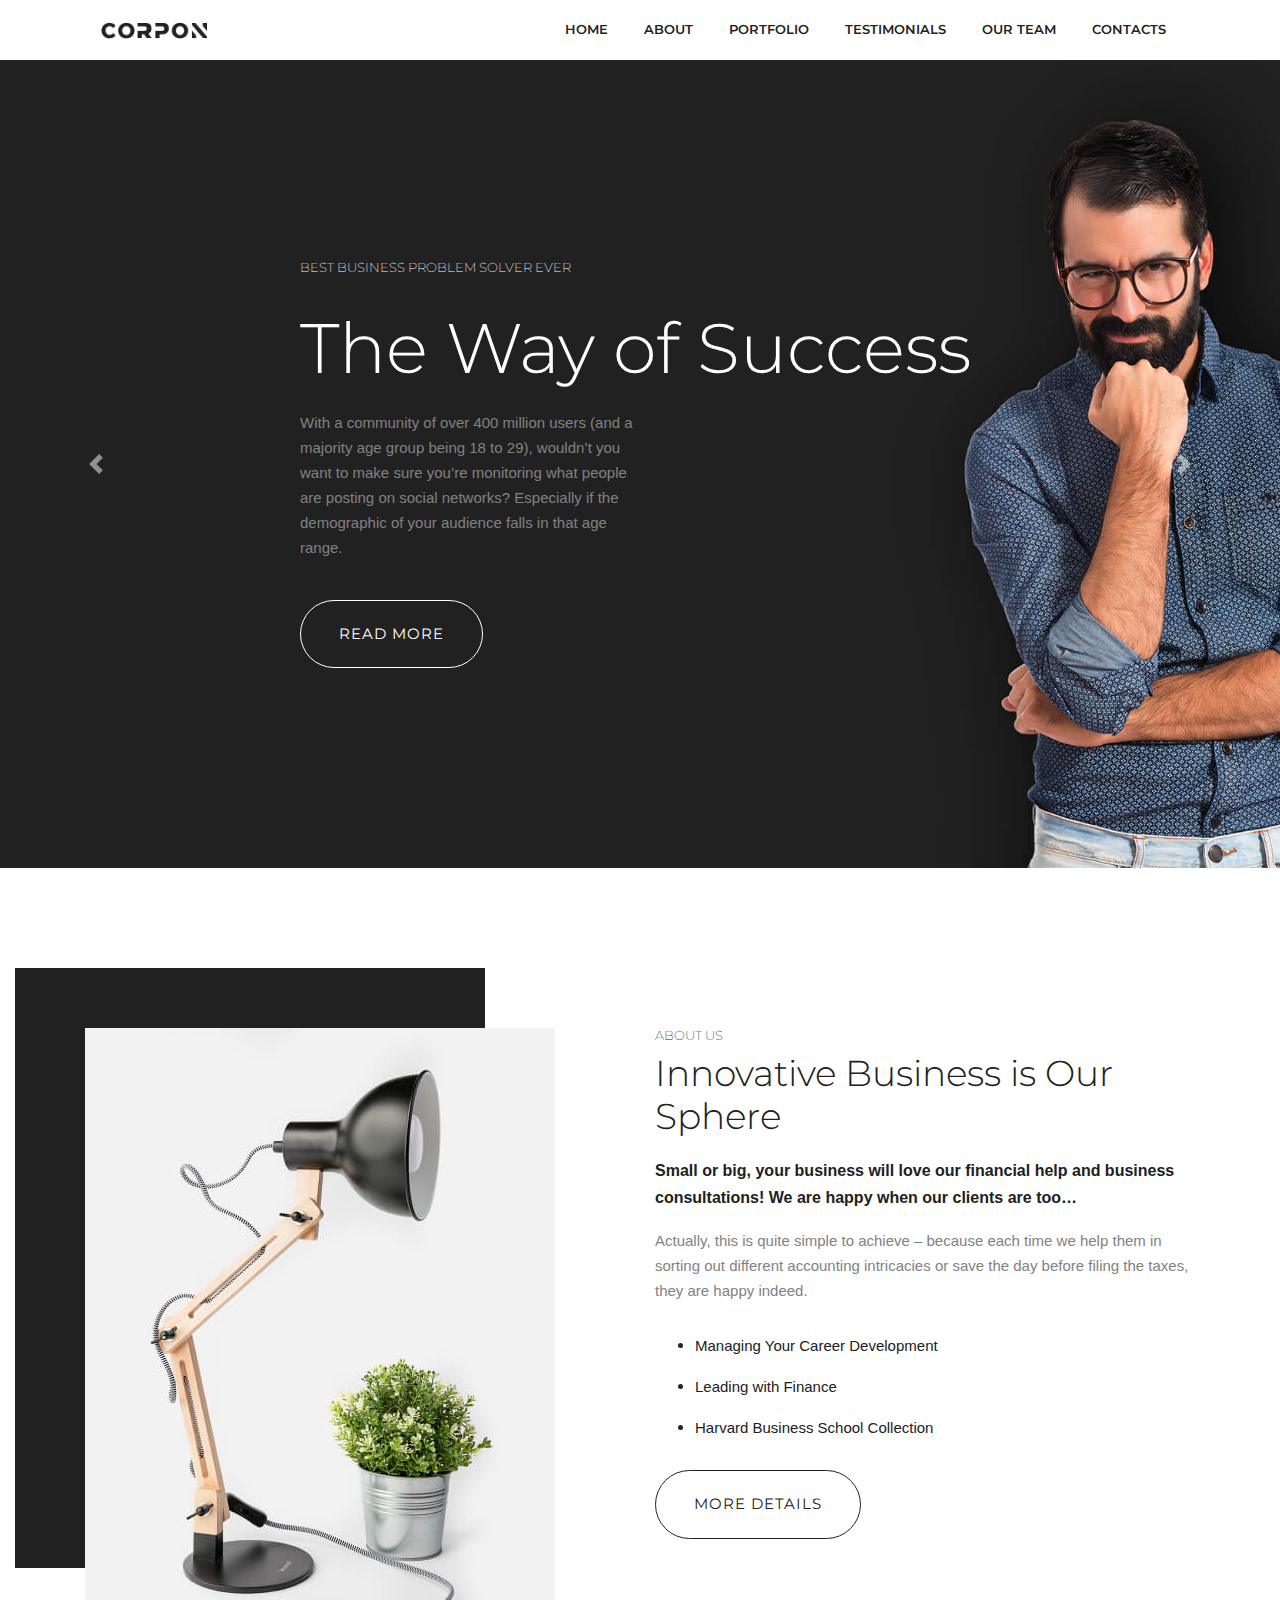
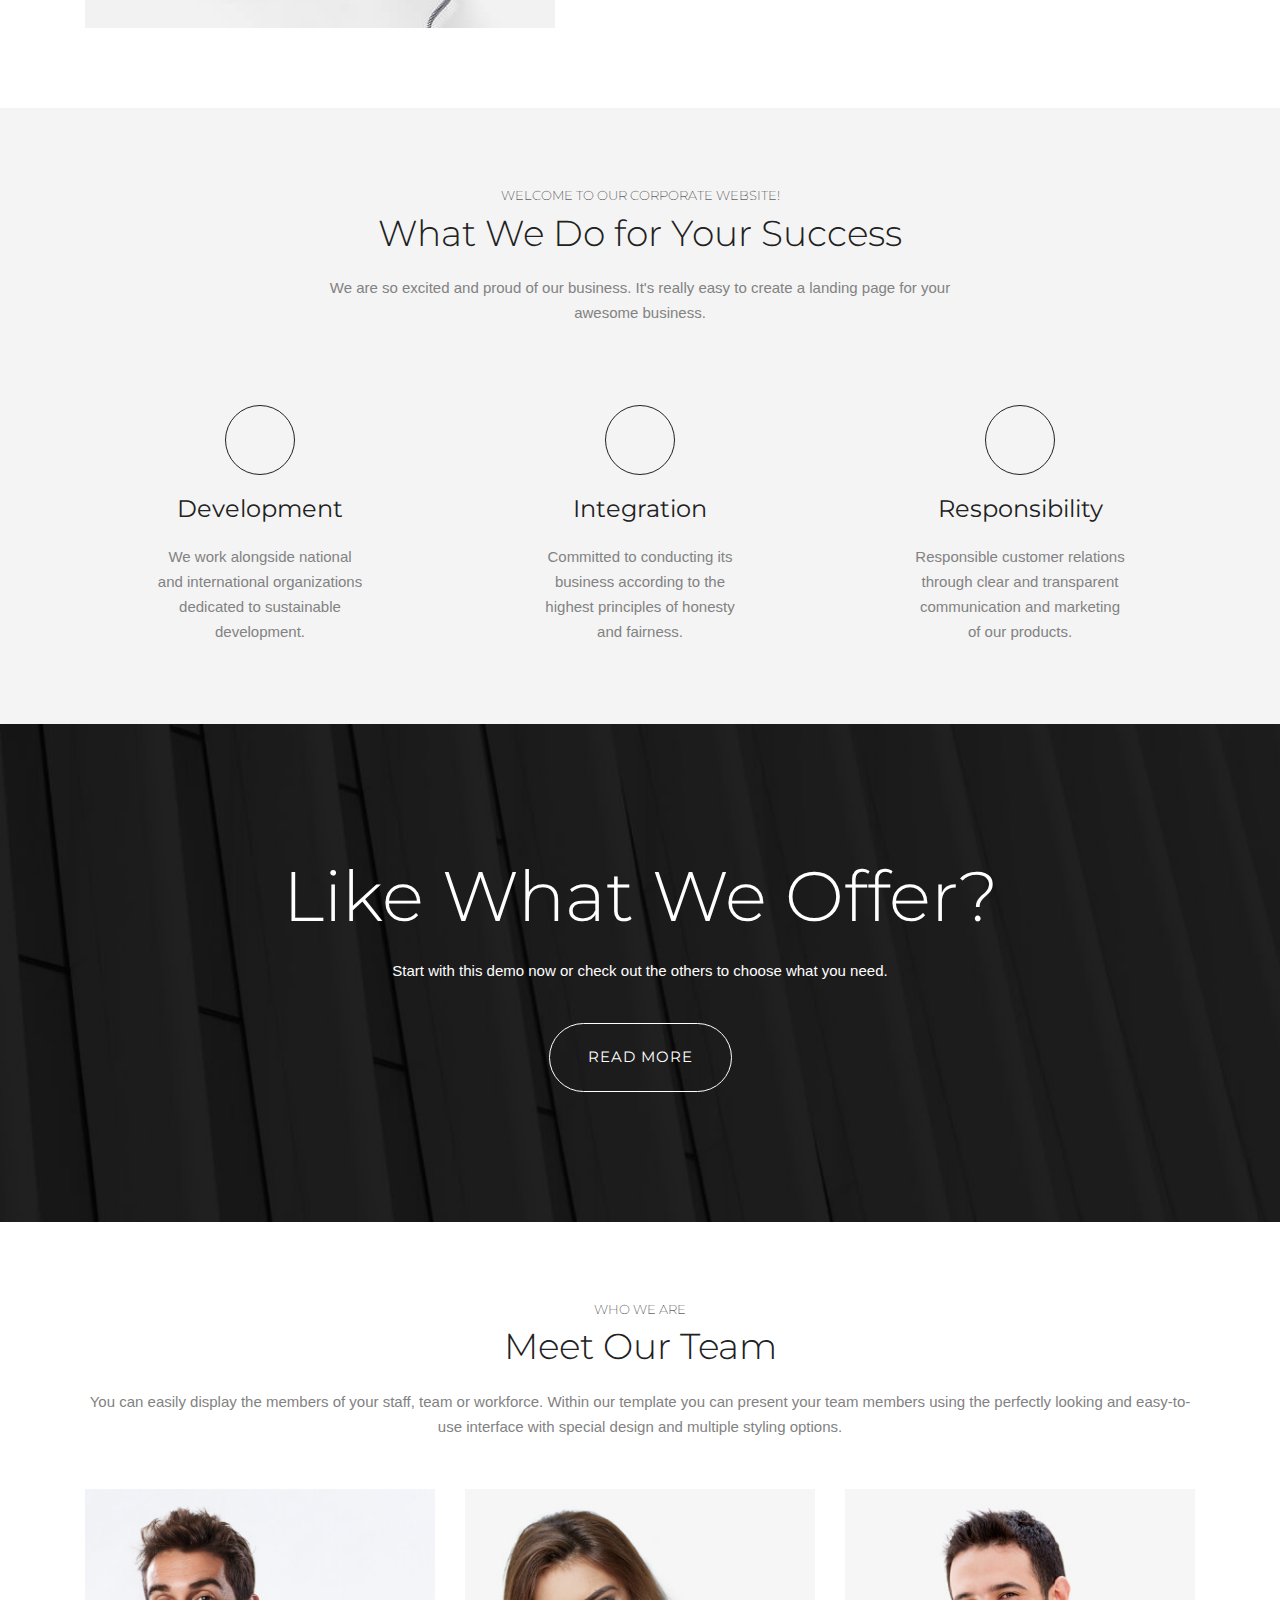
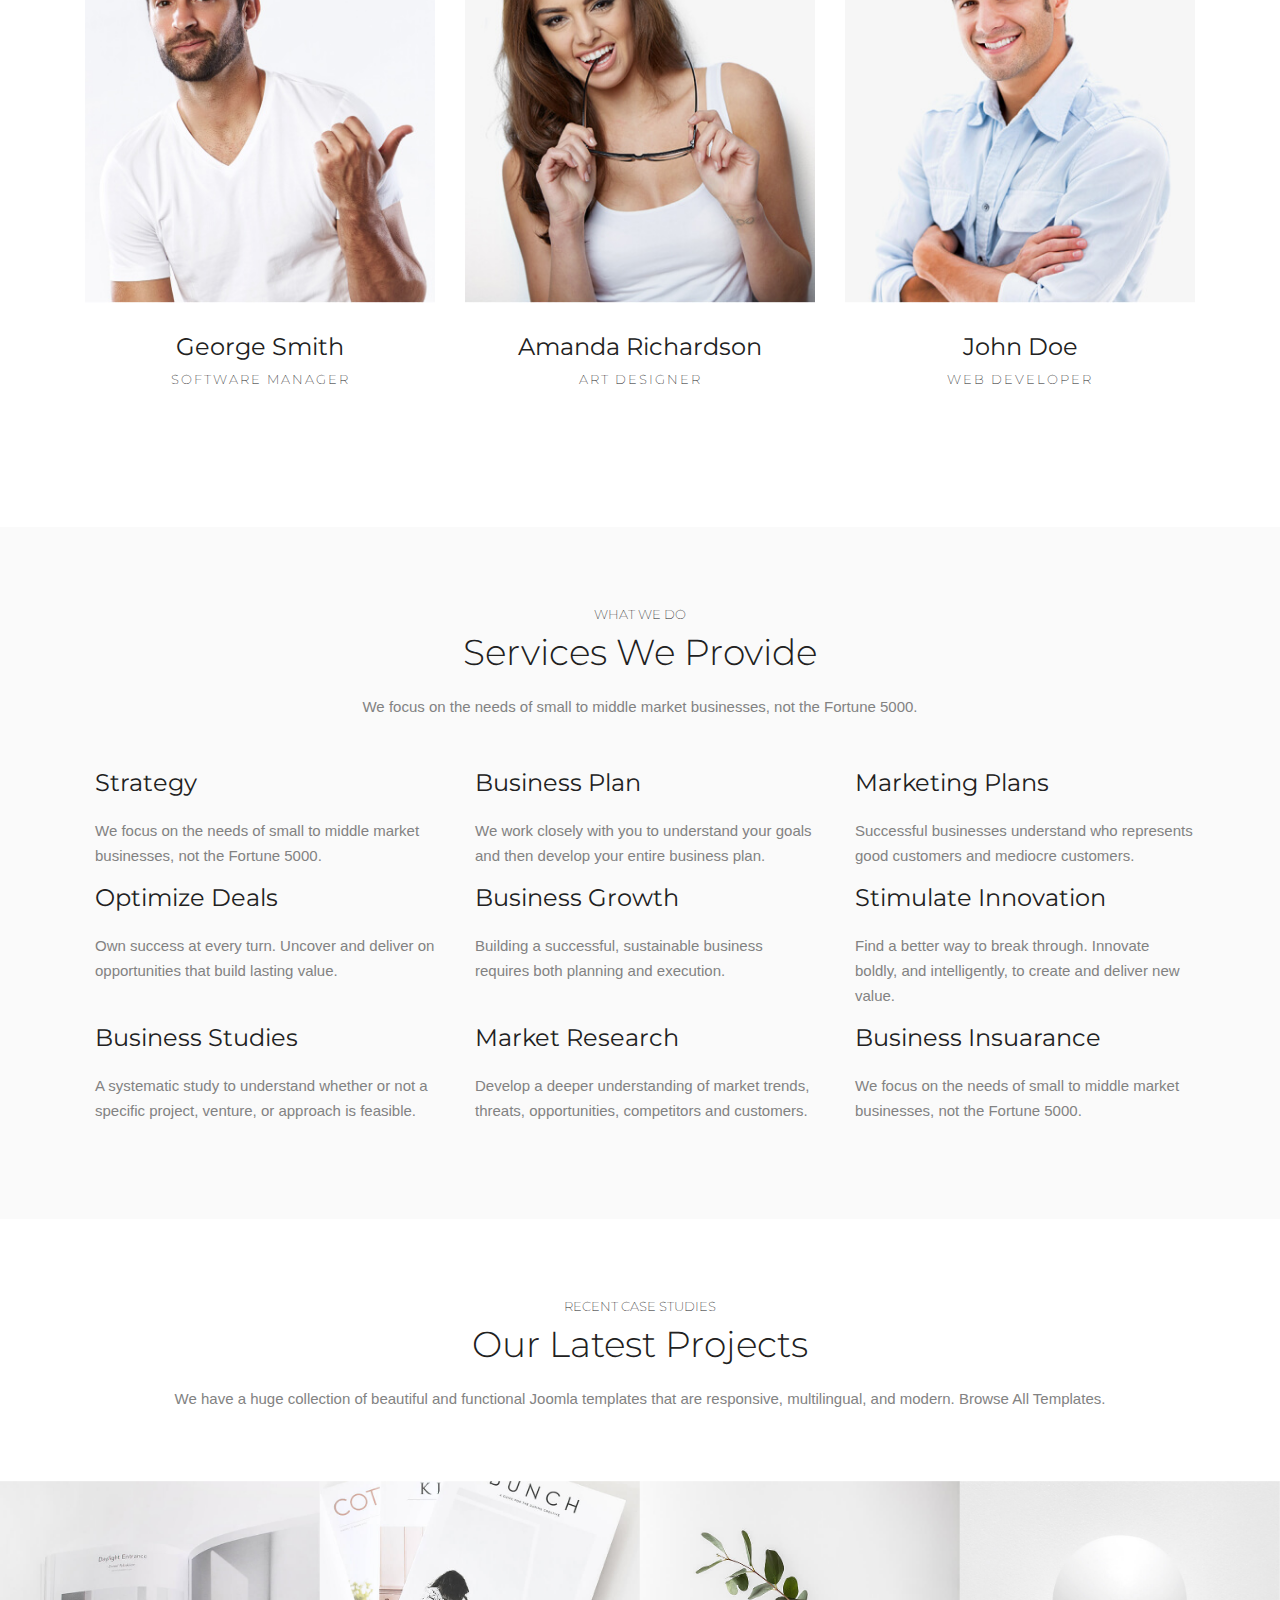
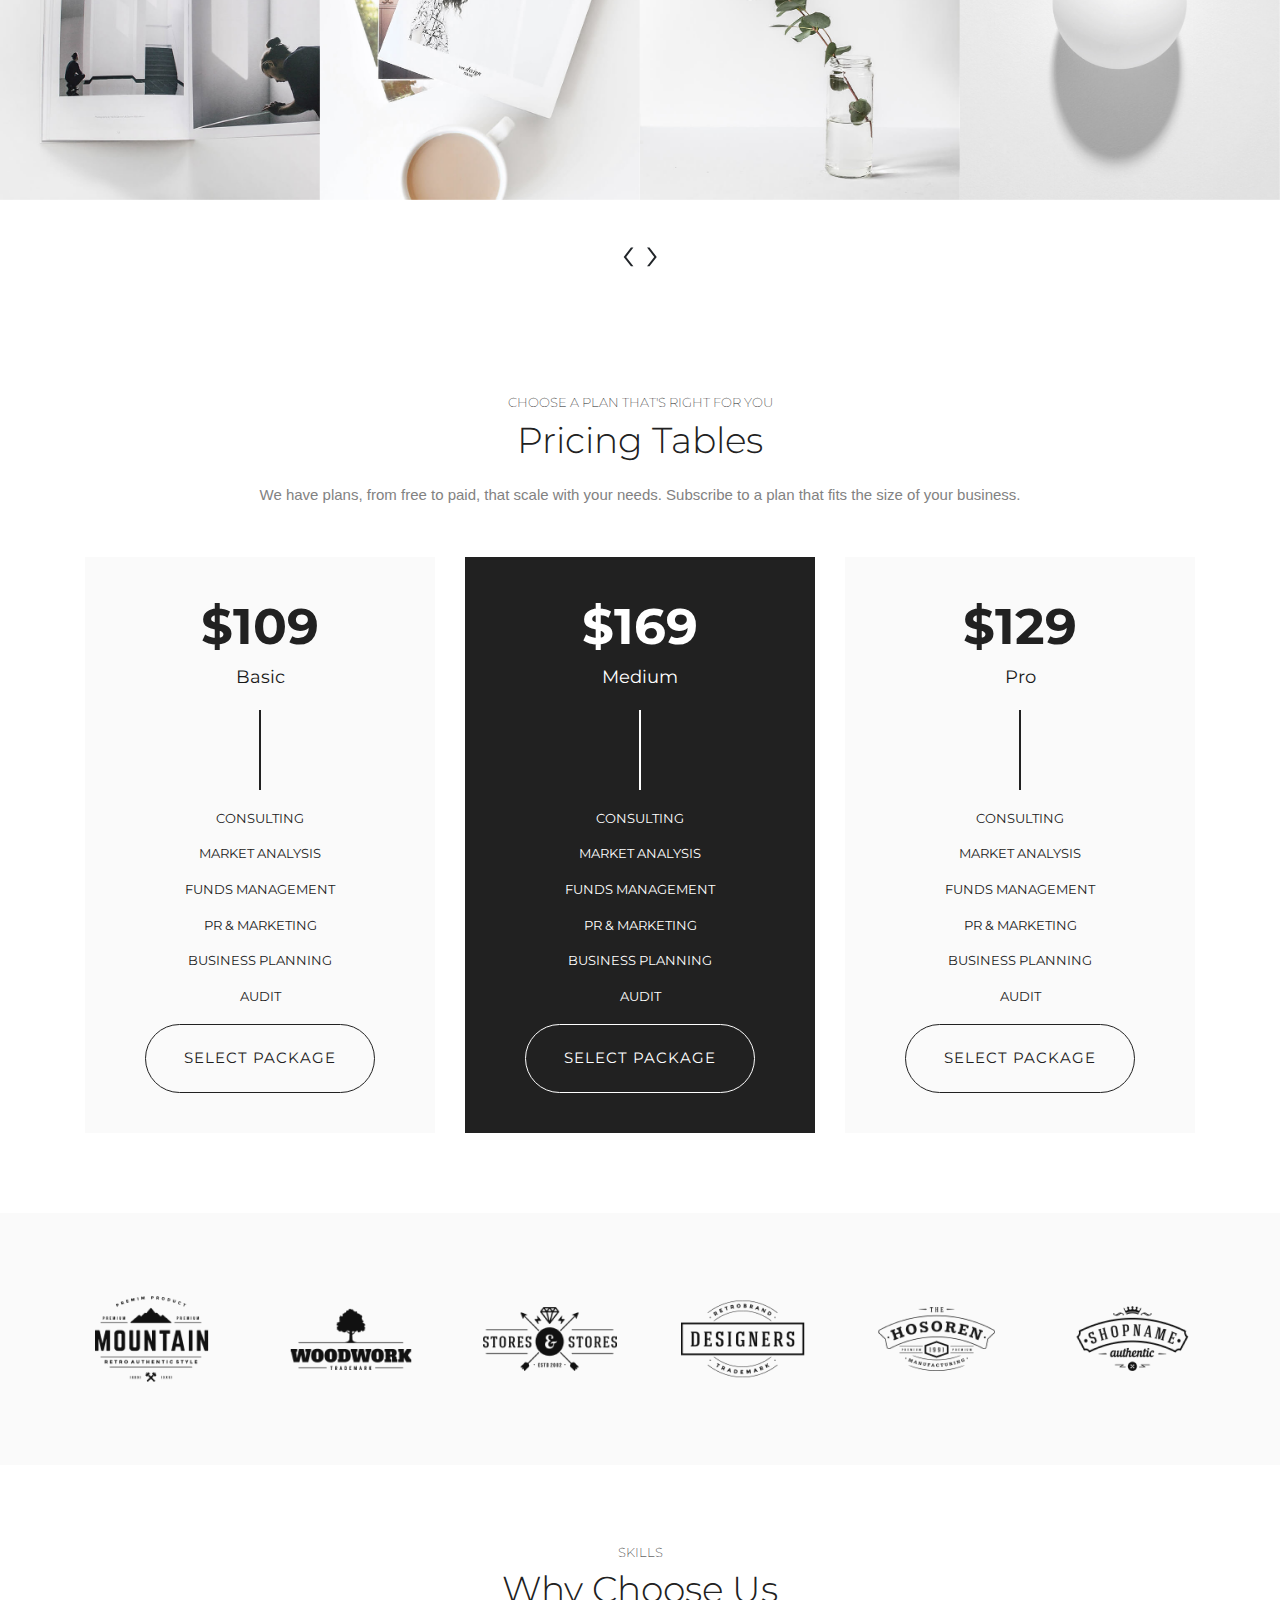
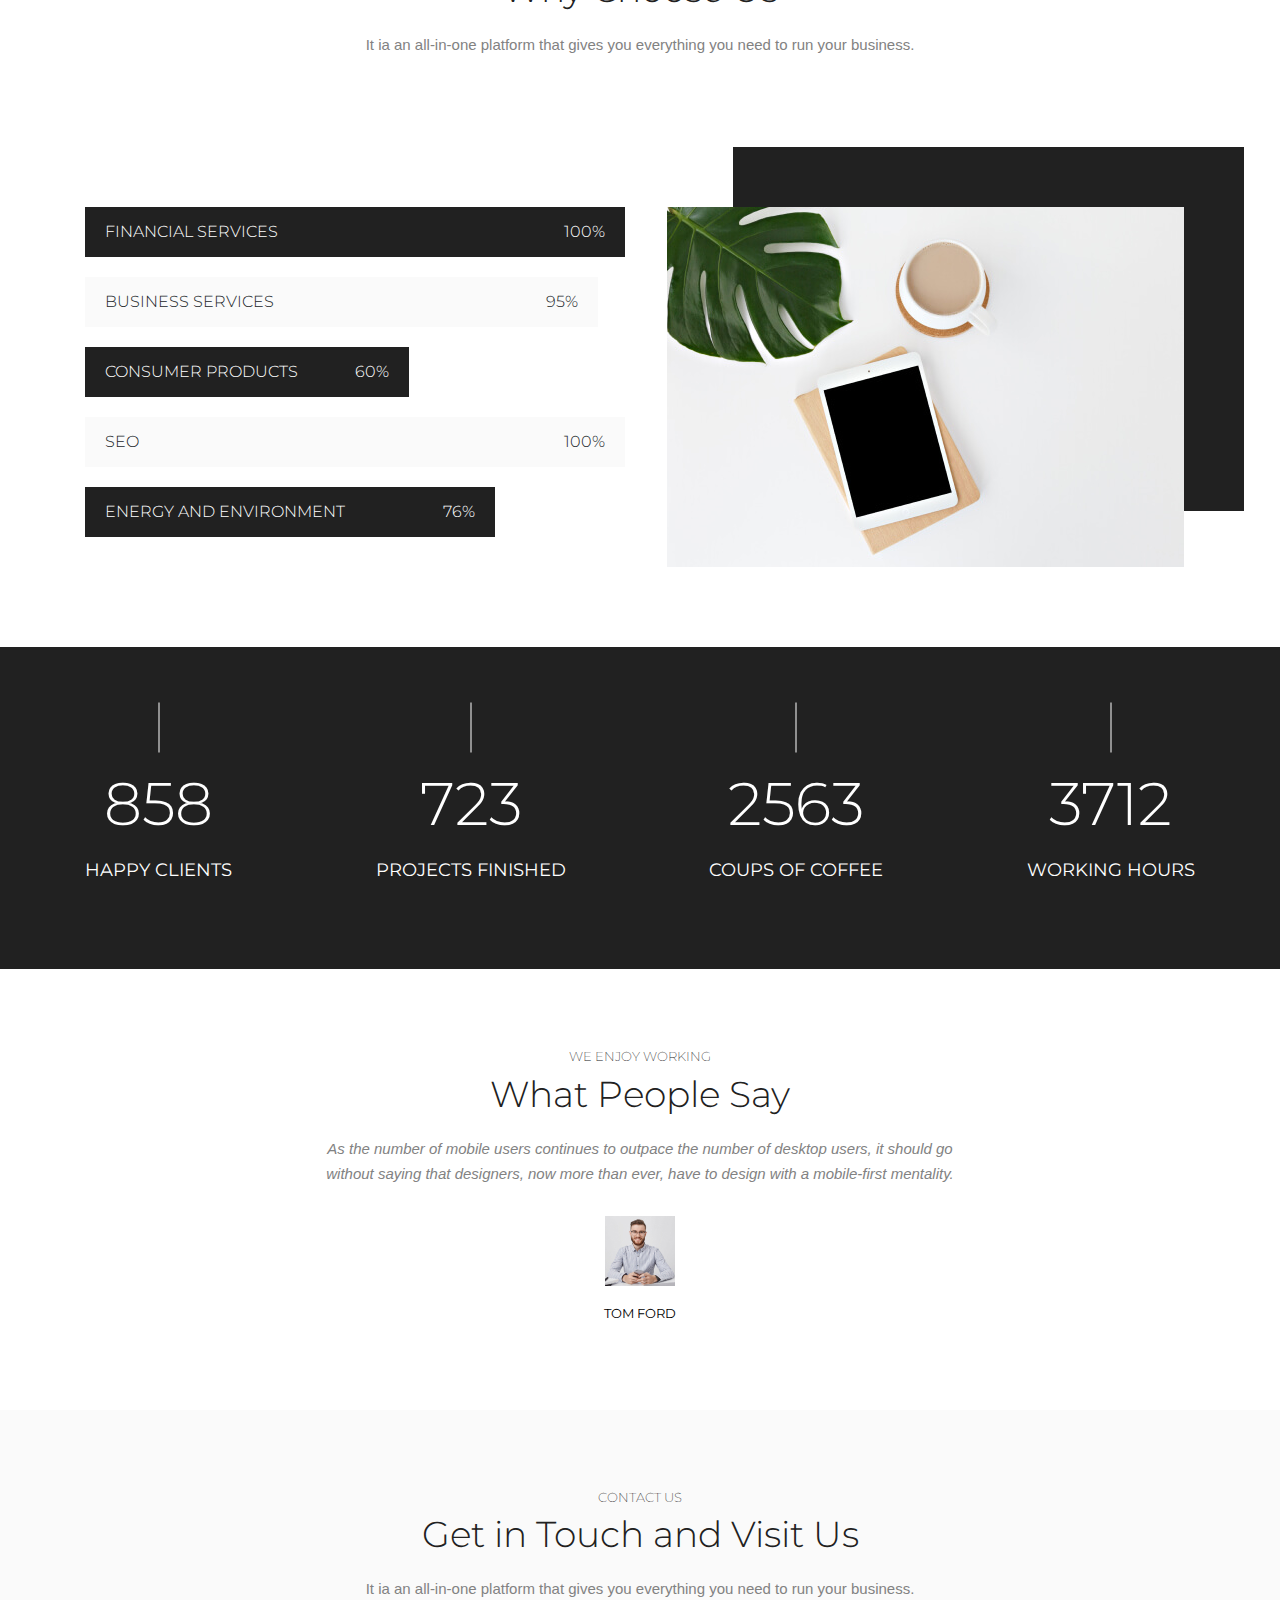
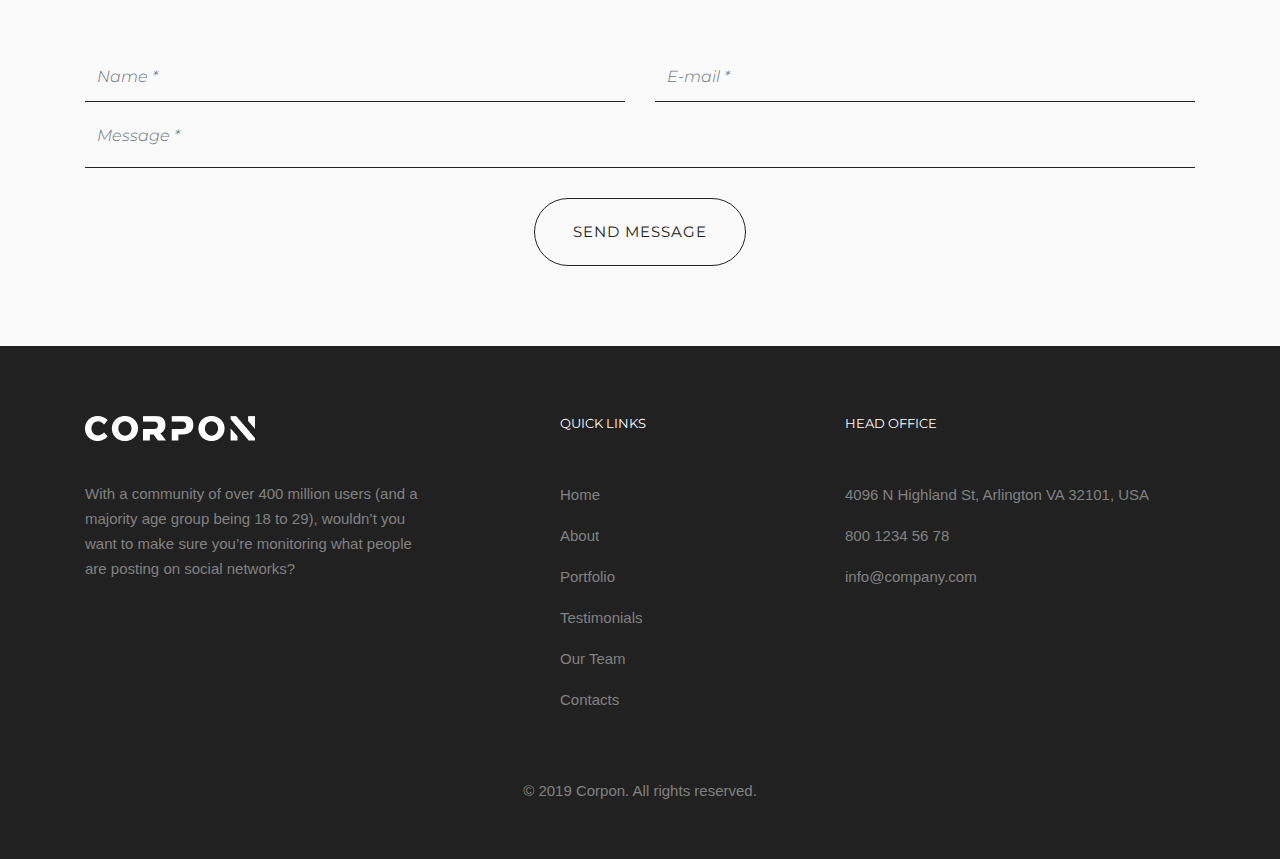
<file: index.html>
<!DOCTYPE html>
<html lang="en">
<head>
    <meta charset="UTF-8">
    <meta name="viewport" content="width=device-width, initial-scale=1.0, maximum-scale=1.0, minimum-scale=1.0, user-scalable=no">
    <title></title>
    <!--Fonts-->
    <link href="https://fonts.googleapis.com/css?family=Montserrat:100,300,400,600,700" rel="stylesheet">
    <link href="https://fonts.googleapis.com/css?family=Roboto:300,400,500,700,900&display=swap" rel="stylesheet">
    <link href="https://fonts.googleapis.com/css?family=Poppins:200,300,400,500,600,700,800&display=swap" rel="stylesheet">
    <!--Jquery-->
    <script src="./vendor/jquery/jquery.min.js"></script>
    <!--Bootstrap 4-->
    <script src="./vendor/bootstrap/bootstrap.min.js"></script>
    <link rel="stylesheet" href="./vendor/bootstrap/bootstrap.min.css">
    <!--Font Awesome-->
    <script src="https://cdn.linearicons.com/free/1.0.0/svgembedder.min.js"></script>
    <link rel="stylesheet" href="https://cdn.linearicons.com/free/1.0.0/icon-font.min.css">
    <link rel="stylesheet" href="https://use.fontawesome.com/releases/v5.7.0/css/all.css"
          integrity="sha384-lZN37f5QGtY3VHgisS14W3ExzMWZxybE1SJSEsQp9S+oqd12jhcu+A56Ebc1zFSJ" crossorigin="anonymous">
    <!--Owl Carousel-->
    <script src="./js/owl.carousel.min.js"></script>
    <link rel="stylesheet" href="./css/owl.carousel.css">
    <link rel="stylesheet" href="./css/owl.theme.default.css">
    <!--wow-->
    <link rel="stylesheet" href="./css/animate.css">
    <script src="./js/wow.js"></script>
    <!--Scripts-->
    <script src="./js/scripts.js"></script>
    <!--Styles-->
    <link rel="stylesheet" href="./css/main.css">
</head>
<body class="page-home transition" id="body">
<main>
    <header class="contact-line">

</header>
    <nav class="navbar navbar-expand-lg" id="siteNav">
    <div class="container">
        <a class="navbar-brand pl-3" href="https://arman-aleksanyan.github.io/corpon/"><img src="./img/brand-logo.png"></a>
        <div class="navbar-toggler" data-toggle="collapse" data-target="#navbarNav"
             aria-controls="navbarNav"
             aria-expanded="false"
             aria-label="Toggle navigation">
            <div class="toggle">
                <div class="bar"></div>
            </div>
        </div>
        <div class="collapse navbar-collapse pr-lg-3" id="navbarNav">
            <ul class="navbar-nav">
                <li class="nav-item"><a class="nav-link" href="https://arman-aleksanyan.github.io/corpon/">HOME</a></li>
                <li class="nav-item"><a class="nav-link" href="https://arman-aleksanyan.github.io/corpon/about">ABOUT</a></li>
                <li class="nav-item"><a class="nav-link" href="https://arman-aleksanyan.github.io/corpon/portfolio">PORTFOLIO</a></li>
                <li class="nav-item"><a class="nav-link" href="https://arman-aleksanyan.github.io/corpon/testimonials">TESTIMONIALS</a></li>
                <li class="nav-item"><a class="nav-link" href="https://arman-aleksanyan.github.io/corpon/team">OUR TEAM</a></li>
                <li class="nav-item"><a class="nav-link" href="https://arman-aleksanyan.github.io/corpon/contact">CONTACTS</a></li>
            </ul>
        </div>
    </div>
</nav>
    <section class="hero">
        <div class="container-fluid p-0">
            <div id="carouselExampleControls" class="carousel slide" data-ride="carousel">
                <div class="carousel-inner">
                    <div class="carousel-item carousel-item-1 active">
                        <h6 class="section-title-small">
                            Best Business Problem Solver Ever
                        </h6>
                        <h2 class="section-title">
                            The Way of Success
                        </h2>
                        <p class="section-info">
                            With a community of over 400 million users (and a majority age group being 18 to 29),
                            wouldn’t you want to make sure you’re monitoring what people are posting on social networks?
                            Especially if the demographic of your audience falls in that age range.
                        </p>
                        <button class="transparent-white-button"  onclick="window.location.href='https://arman-aleksanyan.github.io/corpon/about'"
                        >
                            Read More
                        </button>
                    </div>
                    <div class="carousel-item carousel-item-2">
                        <h6 class="section-title-small">
                            Best Business Problem Solver Ever
                        </h6>
                        <h2 class="section-title">
                            The Way of Success
                        </h2>
                        <p class="section-info">
                            With a community of over 400 million users (and a majority age group being 18 to 29),
                            wouldn’t you want to make sure you’re monitoring what people are posting on social networks?
                            Especially if the demographic of your audience falls in that age range.
                        </p>
                        <button class="transparent-white-button"  onclick="window.location.href='https://arman-aleksanyan.github.io/corpon/about'"
                        >
                            Read More
                        </button>
                    </div>
                </div>
                <a class="carousel-control-prev" href="#carouselExampleControls" role="button" data-slide="prev">
                    <span class="carousel-control-prev-icon" aria-hidden="true"></span>
                    <span class="sr-only">Previous</span>
                </a>
                <a class="carousel-control-next" href="#carouselExampleControls" role="button" data-slide="next">
                    <span class="carousel-control-next-icon" aria-hidden="true"></span>
                    <span class="sr-only">Next</span>
                </a>
            </div>
        </div>
    </section>
    <section class="about-us">
        <div class="container">
            <div class="row">
                <div class="col-12 col-sm-6">
                    <div class="about-us-black-box"></div>
                    <img src="./img/about-us-img.jpg" alt="about us">
                </div>
                <div class="col-12 col-sm-6">
                    <h6 class="section-title-small">
                        ABOUT US
                    </h6>
                    <h2 class="section-title">
                        Innovative Business is Our Sphere
                    </h2>
                    <p class="section-info about-us-section-info">
                        Small or big, your business will love our financial help and business consultations! We are
                        happy when our clients are too…
                    </p>
                    <p class="section-info">
                        Actually, this is quite simple to achieve – because each time we help them in sorting out
                        different accounting intricacies or save the day before filing the taxes, they are happy indeed.
                    </p>
                    <ul>
                        <li><p class="section-info">
                                Managing Your Career Development
                            </p></li>
                        <li><p class="section-info">
                                Leading with Finance
                            </p></li>
                        <li><p class="section-info">
                                Harvard Business School Collection
                            </p></li>
                    </ul>
                    <button class="transparent-black-button"  onclick="window.location.href='https://arman-aleksanyan.github.io/corpon/about'"
                    >
                        more details
                    </button>
                </div>
            </div>
        </div>
    </section>
    <section class="corporate-website">
        <div class="container">
            <h6 class="section-title-small">
                WELCOME TO OUR CORPORATE WEBSITE!
            </h6>
            <h2 class="section-title">
                What We Do for Your Success
            </h2>
            <p class="section-info" style="margin-bottom: 80px">
                We are so excited and proud of our business. It's really easy to create a landing page for your awesome
                business.
            </p>
            <div class="row">
                <div class="col-12 mb-5 mb-sm-0 col-sm-4">
                    <div class="corporate-website-icon">
                        <i class="fas fa-laptop"></i>
                    </div>
                    <h3 class="section-title-secondary">
                        Development
                    </h3>
                    <p class="section-info">
                        We work alongside national and international organizations dedicated to sustainable development.
                    </p>
                </div>
                <div class="col-12 mb-5 mb-sm-0 col-sm-4">
                    <div class="corporate-website-icon">
                        <i class="fas fa-sign-in-alt"></i>
                    </div>
                    <h3 class="section-title-secondary">
                        Integration
                    </h3>
                    <p class="section-info">
                        Committed to conducting its business according to the highest principles of honesty and
                        fairness.
                    </p>
                </div>
                <div class="col-12 col-sm-4">
                    <div class="corporate-website-icon">
                        <i class="fas fa-link"></i>
                    </div>
                    <h3 class="section-title-secondary">
                        Responsibility
                    </h3>
                    <p class="section-info">
                        Responsible customer relations through clear and transparent communication and marketing of our
                        products.
                    </p>
                </div>
            </div>
        </div>
    </section>
    <section class="what-we-offer">
        <div class="container">
            <h2 class="section-title">
                Like What We Offer?
            </h2>
            <p class="section-info">
                Start with this demo now or check out the others to choose what you need.
            </p>
            <button class="transparent-white-button"  onclick="window.location.href='https://arman-aleksanyan.github.io/corpon/services'"
            >
                read more
            </button>
        </div>
    </section>
    <section class="who-we-are">
        <div class="container">
            <h6 class="section-title-small">
                WHO WE ARE
            </h6>
            <h2 class="section-title">
                Meet Our Team
            </h2>
            <p class="section-info">
                You can easily display the members of your staff, team or workforce. Within our template you can present
                your team members using the perfectly looking and easy-to-use interface with special design and multiple
                styling options.
            </p>
            <div class="row">
                <div class="col-12 col-sm-4">
                    <img src="./img/team-member-1.jpg" alt="team member">
                    <h3 class="section-title-secondary">
                        George Smith
                    </h3>
                    <h6 class="section-title-small" style="color: #212121; letter-spacing: 2px">
                        SOFTWARE MANAGER
                    </h6>
                    <ul class="list-unstyled list-inline">
                        <li class="list-inline-item"><a href=""><i class="fab fa-facebook-f"></i></a></li>
                        <li class="list-inline-item"><a href=""><i class="fab fa-twitter"></i></a></li>
                        <li class="list-inline-item"><a href=""><i class="fab fa-instagram"></i></a></li>
                        <li class="list-inline-item"><a href=""><i class="fab fa-pinterest-p"></i></a></li>
                        <li class="list-inline-item"><a href=""><i class="fab fa-linkedin-in"></i></a></li>
                    </ul>
                </div>
                <div class="col-12 col-sm-4">
                    <img src="./img/team-member-2.jpg" alt="team member">
                    <h3 class="section-title-secondary">
                        Amanda Richardson
                    </h3>
                    <h6 class="section-title-small" style="color: #212121; letter-spacing: 2px">
                        ART DESIGNER
                    </h6>
                    <ul class="list-unstyled list-inline">
                        <li class="list-inline-item"><a href=""><i class="fab fa-facebook-f"></i></a></li>
                        <li class="list-inline-item"><a href=""><i class="fab fa-twitter"></i></a></li>
                        <li class="list-inline-item"><a href=""><i class="fab fa-instagram"></i></a></li>
                        <li class="list-inline-item"><a href=""><i class="fab fa-pinterest-p"></i></a></li>
                        <li class="list-inline-item"><a href=""><i class="fab fa-linkedin-in"></i></a></li>
                    </ul>
                </div>
                <div class="col-12 col-sm-4">
                    <img src="./img/team-member-3.jpg" alt="team member">
                    <h3 class="section-title-secondary">
                        John Doe
                    </h3>
                    <h6 class="section-title-small" style="color: #212121; letter-spacing: 2px">
                        WEB DEVELOPER
                    </h6>
                    <ul class="list-unstyled list-inline">
                        <li class="list-inline-item"><a href=""><i class="fab fa-facebook-f"></i></a></li>
                        <li class="list-inline-item"><a href=""><i class="fab fa-twitter"></i></a></li>
                        <li class="list-inline-item"><a href=""><i class="fab fa-instagram"></i></a></li>
                        <li class="list-inline-item"><a href=""><i class="fab fa-pinterest-p"></i></a></li>
                        <li class="list-inline-item"><a href=""><i class="fab fa-linkedin-in"></i></a></li>
                    </ul>
                </div>
            </div>
        </div>
    </section>
    <section class="what-we-do">
        <div class="container">
            <h6 class="section-title-small text-center">
                WHAT WE DO
            </h6>
            <h2 class="section-title text-center">
                Services We Provide
            </h2>
            <p class="section-info text-center" style="margin-bottom: 50px">
                We focus on the needs of small to middle market businesses, not the Fortune 5000.
            </p>
            <div class="row">
                <div class="col-12 mb-5 mb-sm-0 col-sm-4 d-flex">
                    <div class="what-we-do-icon">
                        <span class="lnr lnr-chart-bars"></span>
                    </div>
                    <div class="what-we-do-text">
                        <h3 class="section-title-secondary">
                            Strategy
                        </h3>
                        <p class="section-info">
                            We focus on the needs of small to middle market businesses, not the Fortune 5000.
                        </p>
                    </div>
                </div>
                <div class="col-12 mb-5 mb-sm-0 col-sm-4 d-flex">
                    <div class="what-we-do-icon">
                        <span class="lnr lnr-book"></span>
                    </div>
                    <div class="what-we-do-text">
                        <h3 class="section-title-secondary">
                            Business Plan
                        </h3>
                        <p class="section-info">
                            We work closely with you to understand your goals and then develop your entire business
                            plan.
                        </p>
                    </div>
                </div>
                <div class="col-12 mb-5 mb-sm-0 col-sm-4 d-flex">
                    <div class="what-we-do-icon">
                        <span class="lnr lnr-cloud"></span>
                    </div>
                    <div class="what-we-do-text">
                        <h3 class="section-title-secondary">
                            Marketing Plans
                        </h3>
                        <p class="section-info">
                            Successful businesses understand who represents good customers and mediocre customers.
                        </p>
                    </div>
                </div>
            </div>
            <div class="row">
                <div class="col-12 mb-5 mb-sm-0 col-sm-4 d-flex">
                    <div class="what-we-do-icon">
                        <span class="lnr lnr-license"></span>
                    </div>
                    <div class="what-we-do-text">
                        <h3 class="section-title-secondary">
                            Optimize Deals
                        </h3>
                        <p class="section-info">
                            Own success at every turn. Uncover and deliver on opportunities that build lasting value.
                        </p>
                    </div>
                </div>
                <div class="col-12 mb-5 mb-sm-0 col-sm-4 d-flex">
                    <div class="what-we-do-icon">
                        <span class="lnr lnr-map"></span>
                    </div>
                    <div class="what-we-do-text">
                        <h3 class="section-title-secondary">
                            Business Growth
                        </h3>
                        <p class="section-info">
                            Building a successful, sustainable business requires both planning and execution.
                        </p>
                    </div>
                </div>
                <div class="col-12 mb-5 mb-sm-0 col-sm-4 d-flex">
                    <div class="what-we-do-icon">
                        <span class="lnr lnr-moon"></span>
                    </div>
                    <div class="what-we-do-text">
                        <h3 class="section-title-secondary">
                            Stimulate Innovation
                        </h3>
                        <p class="section-info">
                            Find a better way to break through. Innovate boldly, and intelligently, to create and
                            deliver new value.
                        </p>
                    </div>
                </div>
            </div>
            <div class="row">
                <div class="col-12 mb-5 mb-sm-0 col-sm-4 d-flex">
                    <div class="what-we-do-icon">
                        <span class="lnr lnr-bookmark"></span>
                    </div>
                    <div class="what-we-do-text">
                        <h3 class="section-title-secondary">
                            Business Studies
                        </h3>
                        <p class="section-info">
                            A systematic study to understand whether or not a specific project, venture, or approach is
                            feasible.
                        </p>
                    </div>
                </div>
                <div class="col-12 mb-5 mb-sm-0 col-sm-4 d-flex">
                    <div class="what-we-do-icon">
                        <span class="lnr lnr-paperclip"></span>
                    </div>
                    <div class="what-we-do-text">
                        <h3 class="section-title-secondary">
                            Market Research
                        </h3>
                        <p class="section-info">
                            Develop a deeper understanding of market trends, threats, opportunities, competitors and
                            customers.
                        </p>
                    </div>
                </div>
                <div class="col-12 col-sm-4 d-flex">
                    <div class="what-we-do-icon">
                        <span class="lnr lnr-earth"></span>
                    </div>
                    <div class="what-we-do-text">
                        <h3 class="section-title-secondary">
                            Business Insuarance
                        </h3>
                        <p class="section-info">
                            We focus on the needs of small to middle market businesses, not the Fortune 5000.
                        </p>
                    </div>
                </div>
            </div>
        </div>
    </section>
    <section class="recent-case-studies">
        <div class="container">
            <h6 class="section-title-small text-center">
                RECENT CASE STUDIES
            </h6>
            <h2 class="section-title text-center">
                Our Latest Projects
            </h2>
            <p class="section-info text-center">
                We have a huge collection of beautiful and functional Joomla templates that are responsive,
                multilingual, and modern. Browse All Templates.
            </p>
        </div>
        <div class="container-fluid p-0">
            <div class="owl-carousel owl-theme">
                <div class="item">
                    <img src="./img/project-img-1.jpg" alt="project">
                </div>
                <div class="item">
                    <img src="./img/project-img-2.jpg" alt="project">
                </div>
                <div class="item">
                    <img src="./img/project-img-3.jpg" alt="project">
                </div>
                <div class="item">
                    <img src="./img/project-img-4.jpg" alt="project">
                </div>
                <div class="item">
                    <img src="./img/project-img-5.jpg" alt="project">
                </div>

            </div>
        </div>
    </section>
    <section class="pricing">
        <div class="container">
            <h6 class="section-title-small">
                CHOOSE A PLAN THAT'S RIGHT FOR YOU
            </h6>
            <h2 class="section-title">
                Pricing Tables
            </h2>
            <p class="section-info">
                We have plans, from free to paid, that scale with your needs.
                Subscribe to a plan that fits the size of your business.
            </p>
            <div class="row">
                <div class="col-12 mb-5 mb-sm-0 col-sm-4">
                    <div class="pricing-wrap">
                        <h2 class="section-title">
                            $109
                        </h2>
                        <h5 class="section-info-secondary">
                            Basic
                        </h5>
                        <div class="pricing-line"></div>
                        <ul class="list-unstyled">
                            <li><h3 class="section-title-secondary">
                                    CONSULTING
                                </h3></li>
                            <li><h3 class="section-title-secondary">
                                    MARKET ANALYSIS
                                </h3></li>
                            <li><h3 class="section-title-secondary">
                                    FUNDS MANAGEMENT
                                </h3></li>
                            <li><h3 class="section-title-secondary">
                                    PR & MARKETING
                                </h3></li>
                            <li><h3 class="section-title-secondary">
                                    BUSINESS PLANNING
                                </h3></li>
                            <li>
                                <h3 class="section-title-secondary">
                                    AUDIT
                                </h3>
                            </li>
                        </ul>
                        <button class="transparent-black-button"  onclick="window.location.href='https://arman-aleksanyan.github.io/corpon/contact'"
                        >select package</button>
                    </div>
                </div>
                <div class="col-12 mb-5 mb-sm-0 col-sm-4">
                    <div class="pricing-wrap-2">
                        <h2 class="section-title">
                            $169
                        </h2>
                        <h5 class="section-info-secondary">
                            Medium
                        </h5>
                        <div class="pricing-line"></div>
                        <ul class="list-unstyled">
                            <li><h3 class="section-title-secondary">
                                    CONSULTING
                                </h3></li>
                            <li><h3 class="section-title-secondary">
                                    MARKET ANALYSIS
                                </h3></li>
                            <li><h3 class="section-title-secondary">
                                    FUNDS MANAGEMENT
                                </h3></li>
                            <li><h3 class="section-title-secondary">
                                    PR & MARKETING
                                </h3></li>
                            <li><h3 class="section-title-secondary">
                                    BUSINESS PLANNING
                                </h3></li>
                            <li>
                                <h3 class="section-title-secondary">
                                    AUDIT
                                </h3>
                            </li>
                        </ul>
                        <button class="transparent-white-button"  onclick="window.location.href='https://arman-aleksanyan.github.io/corpon/contact'"
                        >select package</button>
                    </div>
                </div>
                <div class="col-12 col-sm-4">
                    <div class="pricing-wrap">
                        <h2 class="section-title">
                            $129
                        </h2>
                        <h5 class="section-info-secondary">
                            Pro
                        </h5>
                        <div class="pricing-line"></div>
                        <ul class="list-unstyled">
                            <li><h3 class="section-title-secondary">
                                    CONSULTING
                                </h3></li>
                            <li><h3 class="section-title-secondary">
                                    MARKET ANALYSIS
                                </h3></li>
                            <li><h3 class="section-title-secondary">
                                    FUNDS MANAGEMENT
                                </h3></li>
                            <li><h3 class="section-title-secondary">
                                    PR & MARKETING
                                </h3></li>
                            <li><h3 class="section-title-secondary">
                                    BUSINESS PLANNING
                                </h3></li>
                            <li>
                                <h3 class="section-title-secondary">
                                    AUDIT
                                </h3>
                            </li>
                        </ul>
                        <button class="transparent-black-button"  onclick="window.location.href='https://arman-aleksanyan.github.io/corpon/contact'"
                        >select package</button>
                    </div>
                </div>
            </div>
        </div>
    </section>
    <section class="clients">
        <div class="container d-flex flex-column flex-sm-row justify-content-between align-items-center">
            <img src="./img/clients-1.png" alt="client">
            <img src="./img/clients-2.png" alt="client">
            <img src="./img/clients-3.png" alt="client">
            <img src="./img/clients-4.png" alt="client">
            <img src="./img/clients-5.png" alt="client">
            <img src="./img/clients-6.png" alt="client">
        </div>
    </section>
    <section class="skills">
        <div class="container">
            <h6 class="section-title-small">
                SKILLS
            </h6>
            <h2 class="section-title">
                Why Choose Us
            </h2>
            <p class="section-info">
                It ia an all-in-one platform that gives you everything you need to run your business.
            </p>
            <div class="row">
                <div class="col-12 col-sm-6">
                    <div class="skills-wrap">
                        <div class="progress-1 d-flex flex-row justify-content-between align-items-center">
                            <div class="progress-text">
                                FINANCIAL SERVICES
                            </div>
                            <div class="progress-count">
                                100%
                            </div>
                        </div>
                        <div class="progress-2 d-flex flex-row justify-content-between align-items-center">
                            <div class="progress-text">
                                BUSINESS SERVICES
                            </div>
                            <div class="progress-count">
                                95%
                            </div>
                        </div>
                        <div class="progress-3 d-flex flex-row justify-content-between align-items-center">
                            <div class="progress-text">
                                CONSUMER PRODUCTS
                            </div>
                            <div class="progress-count">
                                60%
                            </div>
                        </div>
                        <div class="progress-4 d-flex flex-row justify-content-between align-items-center">
                            <div class="progress-text">
                                SEO
                            </div>
                            <div class="progress-count">
                                100%
                            </div>
                        </div>
                        <div class="progress-5 d-flex flex-row justify-content-between align-items-center">
                            <div class="progress-text">
                                ENERGY AND ENVIRONMENT
                            </div>
                            <div class="progress-count">
                                76%
                            </div>
                        </div>
                    </div>
                </div>
                <div class="col-12 col-sm-6">
                    <div class="skills-black-box"></div>
                    <img src="./img/skills-img.jpg" alt="about us">
                </div>
            </div>
        </div>
    </section>
    <section class="counts">
        <div class="container d-flex flex-column flex-sm-row justify-content-between align-items-center">
            <div class="count-wrap">
                <div class="count-wrap-line"></div>
                <h2 class="section-title">
                    858
                </h2>
                <h5 class="section-info-secondary">
                    Happy Clients
                </h5>
            </div>
            <div class="count-wrap">
                <div class="count-wrap-line"></div>
                <h2 class="section-title">
                    723
                </h2>
                <h5 class="section-info-secondary">
                    Projects Finished
                </h5>
            </div>
            <div class="count-wrap">
                <div class="count-wrap-line"></div>
                <h2 class="section-title">
                    2563
                </h2>
                <h5 class="section-info-secondary">
                    Coups of Coffee
                </h5>
            </div>
            <div class="count-wrap">
                <div class="count-wrap-line"></div>
                <h2 class="section-title">
                    3712
                </h2>
                <h5 class="section-info-secondary">
                    Working Hours
                </h5>
            </div>
        </div>
    </section>
    <section class="testimonials">
        <div class="container">
            <h6 class="section-title-small">
                WE ENJOY WORKING
            </h6>
            <h2 class="section-title">
                What People Say
            </h2>
            <i class="fas fa-quote-left"></i>
            <p class="section-info" style="font-style: italic">As the number of mobile users continues to outpace the
                number of desktop users, it should go without saying that designers, now more than ever, have to design
                with a mobile-first mentality.</p>
            <img src="./img/testimonial-1.jpg" alt="testimonial">
            <h6 class="section-title-small" style="color: #000000; font-weight: 400">
                TOM FORD
            </h6>
        </div>
    </section>
    <section class="contact-us">
        <div class="container">
        <h6 class="section-title-small">
            CONTACT US
        </h6>
        <h2 class="section-title">
            Get in Touch and Visit Us
        </h2>
        <p class="section-info">
            It ia an all-in-one platform that gives you everything you need to run your business.
        </p>
        <form action="">
            <div class="row">
                <div class="col-12 col-sm-6">
                    <div class="form-group">
                        <input class="form-control" type="text" name="name" id="name" placeholder="Name *">
                    </div>
                </div>
                <div class="col-12 col-sm-6">
                    <div class="form-group">
                        <input class="form-control" type="text" name="email" id="email" placeholder="E-mail *">
                    </div>
                </div>

                <div class="col-12">
                    <textarea class="form-control" name="message" id="message"
                              style="resize: none" placeholder="Message *"></textarea>
                </div>
                <div class="col-12 text-center">
                    <button class="contact-us-button transparent-black-button" type="submit">
                        send message
                    </button>
                </div>
            </div>
        </form>
        </div>
    </section>
    <footer>
    <div class="container">
        <div class="row">
            <div class="col-12 col-sm-4">
                <a href="https://arman-aleksanyan.github.io/corpon/"><img src="./img/brand-logo-2.png" alt="brand logo"></a>
                <p class="section-info">
                    With a community of over 400 million users (and a majority age group being 18 to 29), wouldn’t you
                    want to make sure you’re monitoring what people are posting on social networks?
                </p>
                <ul class="list-unstyled list-inline">
                    <li class="list-inline-item">
                        <a href="">
                            <i class="fab fa-facebook-f"></i>
                        </a>
                    </li>
                    <li class="list-inline-item">
                        <a href="">
                            <i class="fab fa-twitter"></i>
                        </a>
                    </li>
                    <li class="list-inline-item">
                        <a href="">
                            <i class="fab fa-pinterest-p"></i>
                        </a>
                    </li>
                    <li class="list-inline-item">
                        <a href="">
                            <i class="fab fa-dribbble"></i>
                        </a>
                    </li>
                    <li class="list-inline-item">
                        <a href="">
                            <i class="fab fa-behance"></i>
                        </a>
                    </li>
                    <li class="list-inline-item">
                        <a href="">
                            <i class="fab fa-linkedin-in"></i>
                        </a>
                    </li>
                </ul>
            </div>
            <div class="col-12 col-sm-3 offset-0 offset-sm-1">
                <h6 class="section-title-small">
                    Quick Links
                </h6>
                <ul class="list-unstyled">
                    <li><a href="https://arman-aleksanyan.github.io/corpon/">
                            <p class="section-info">
                                Home
                            </p>
                        </a></li>
                    <li><a href="https://arman-aleksanyan.github.io/corpon/about">
                            <p class="section-info">
                                About
                            </p>
                        </a></li>
                    <li><a href="https://arman-aleksanyan.github.io/corpon/portfolio">
                            <p class="section-info">
                                Portfolio
                            </p>
                        </a></li>
                    <li><a href="https://arman-aleksanyan.github.io/corpon/testimonials">
                            <p class="section-info">
                                Testimonials
                            </p>
                        </a></li>
                    <li><a href="https://arman-aleksanyan.github.io/corpon/team">
                            <p class="section-info">
                                Our Team
                            </p>
                        </a></li>
                    <li><a href="https://arman-aleksanyan.github.io/corpon/contact">
                            <p class="section-info">
                                Contacts
                            </p>
                        </a></li>
                </ul>
            </div>
            <div class="col-12 col-sm-4">
                <h6 class="section-title-small">
                    Head Office
                </h6>
                <address>
                    <p class="section-info">
                        4096 N Highland St, Arlington VA 32101, USA
                    </p>
                    <a href="tel:+"><p class="section-info">
                            800 1234 56 78
                        </p>
                    </a>
                    <a href="mailto:">
                        <p class="section-info">info@company.com</p></a>
                </address>
            </div>
        </div>
        <div class="copyright text-center">
<p class="section-info" style="margin-top: 50px ">
    © 2019 Corpon. All rights reserved.
</p>
        </div>
    </div>
</footer>
</main>
<script>
    $(document).ready(function () {
        $('.owl-carousel').owlCarousel({
            loop: true,
            margin: 0,
            nav: true,
            responsive: {
                0: {
                    items: 1
                },
                1000: {
                    items: 4
                }
            }
        });
        new WOW().init();
    })
</script>
</body>
</html>
</file>
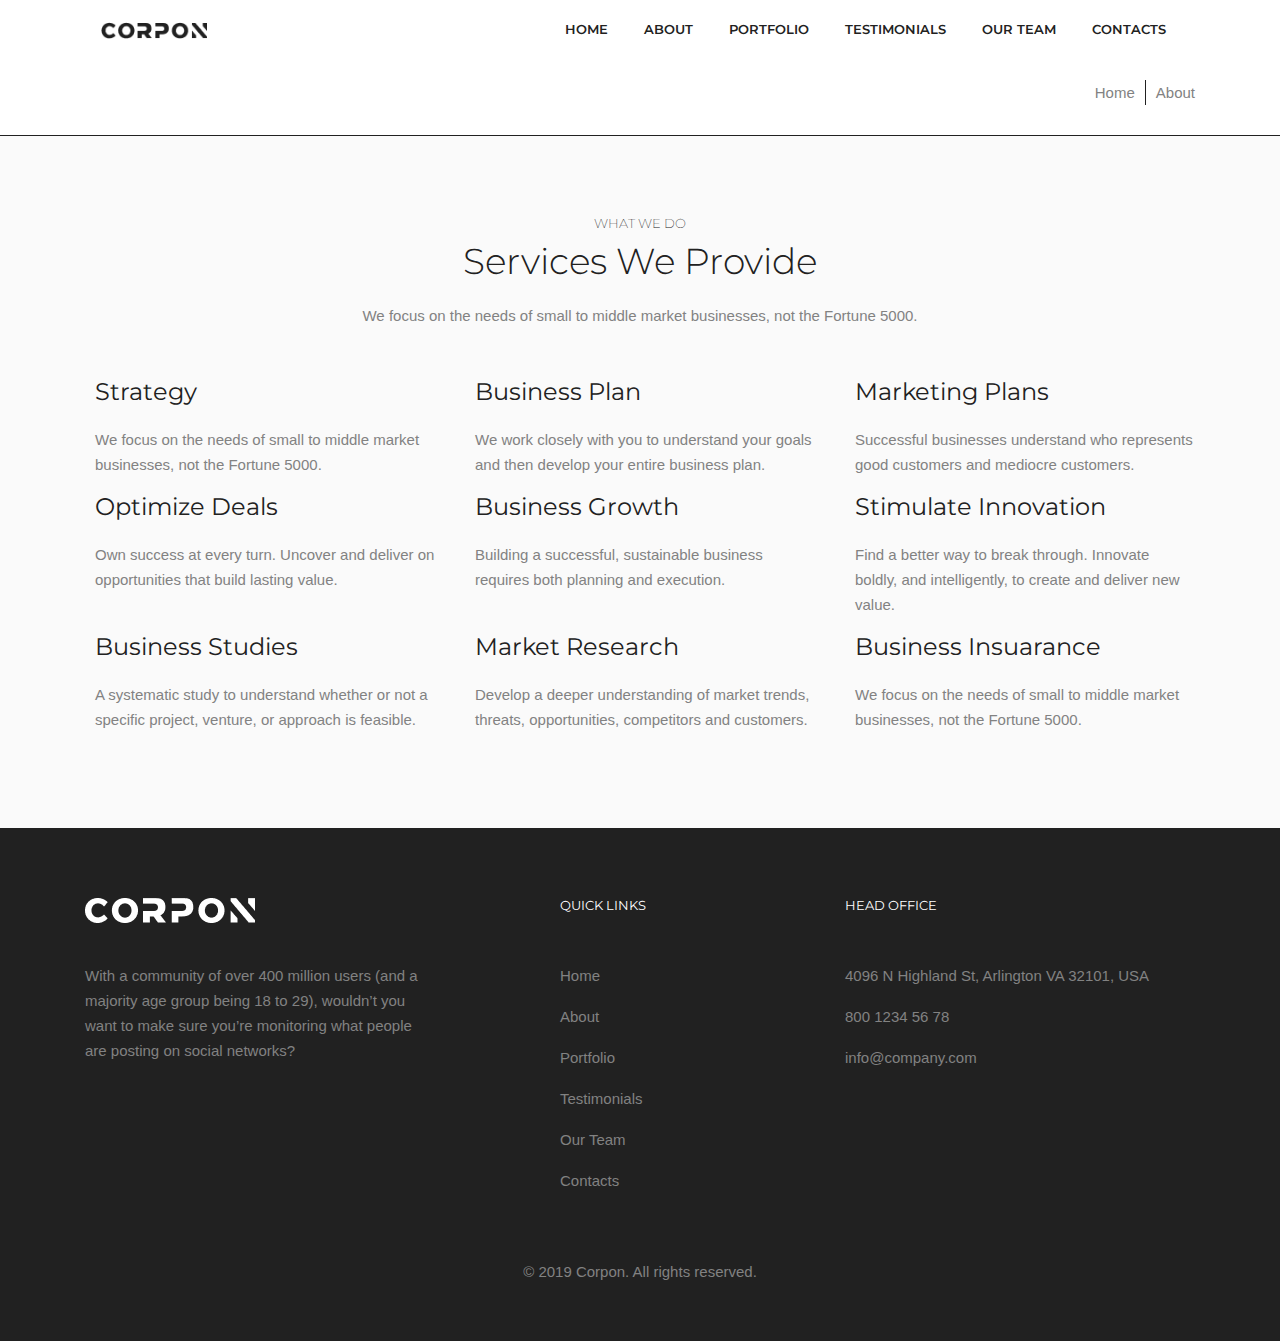
<file: about.html>
<!DOCTYPE html>
<html lang="en">
<head>
    <meta charset="UTF-8">
    <meta name="viewport" content="width=device-width, initial-scale=1.0, maximum-scale=1.0, minimum-scale=1.0, user-scalable=no">
    <title></title>
    <!--Fonts-->
    <link href="https://fonts.googleapis.com/css?family=Montserrat:100,300,400,600,700" rel="stylesheet">
    <link href="https://fonts.googleapis.com/css?family=Roboto:300,400,500,700,900&display=swap" rel="stylesheet">
    <link href="https://fonts.googleapis.com/css?family=Poppins:200,300,400,500,600,700,800&display=swap" rel="stylesheet">
    <!--Jquery-->
    <script src="./vendor/jquery/jquery.min.js"></script>
    <!--Bootstrap 4-->
    <script src="./vendor/bootstrap/bootstrap.min.js"></script>
    <link rel="stylesheet" href="./vendor/bootstrap/bootstrap.min.css">
    <!--Font Awesome-->
    <script src="https://cdn.linearicons.com/free/1.0.0/svgembedder.min.js"></script>
    <link rel="stylesheet" href="https://cdn.linearicons.com/free/1.0.0/icon-font.min.css">
    <link rel="stylesheet" href="https://use.fontawesome.com/releases/v5.7.0/css/all.css"
          integrity="sha384-lZN37f5QGtY3VHgisS14W3ExzMWZxybE1SJSEsQp9S+oqd12jhcu+A56Ebc1zFSJ" crossorigin="anonymous">
    <!--Owl Carousel-->
    <script src="./js/owl.carousel.min.js"></script>
    <link rel="stylesheet" href="./css/owl.carousel.css">
    <link rel="stylesheet" href="./css/owl.theme.default.css">
    <!--wow-->
    <link rel="stylesheet" href="./css/animate.css">
    <script src="./js/wow.js"></script>
    <!--Scripts-->
    <script src="./js/scripts.js"></script>
    <!--Styles-->
    <link rel="stylesheet" href="./css/main.css">
</head>
<body class="page-about">
<header class="contact-line">

</header>
<nav class="navbar navbar-expand-lg" id="siteNav">
    <div class="container">
        <a class="navbar-brand pl-3" href="https://arman-aleksanyan.github.io/corpon/"><img src="./img/brand-logo.png"></a>
        <div class="navbar-toggler" data-toggle="collapse" data-target="#navbarNav"
             aria-controls="navbarNav"
             aria-expanded="false"
             aria-label="Toggle navigation">
            <div class="toggle">
                <div class="bar"></div>
            </div>
        </div>
        <div class="collapse navbar-collapse pr-lg-3" id="navbarNav">
            <ul class="navbar-nav">
                <li class="nav-item"><a class="nav-link" href="https://arman-aleksanyan.github.io/corpon/">HOME</a></li>
                <li class="nav-item"><a class="nav-link" href="https://arman-aleksanyan.github.io/corpon/about">ABOUT</a></li>
                <li class="nav-item"><a class="nav-link" href="https://arman-aleksanyan.github.io/corpon/portfolio">PORTFOLIO</a></li>
                <li class="nav-item"><a class="nav-link" href="https://arman-aleksanyan.github.io/corpon/testimonials">TESTIMONIALS</a></li>
                <li class="nav-item"><a class="nav-link" href="https://arman-aleksanyan.github.io/corpon/team">OUR TEAM</a></li>
                <li class="nav-item"><a class="nav-link" href="https://arman-aleksanyan.github.io/corpon/contact">CONTACTS</a></li>
            </ul>
        </div>
    </div>
</nav>
<section class="section-header">
    <div class="container d-flex flex-row justify-content-end align-items-center">
        <a href="https://arman-aleksanyan.github.io/corpon/"><p class="section-info">Home</p></a>
        <p class="section-info">About</p>
    </div>
</section>
<section class="what-we-do">
    <div class="container">
        <h6 class="section-title-small text-center">
            WHAT WE DO
        </h6>
        <h2 class="section-title text-center">
            Services We Provide
        </h2>
        <p class="section-info text-center" style="margin-bottom: 50px">
            We focus on the needs of small to middle market businesses, not the Fortune 5000.
        </p>
        <div class="row">
            <div class="col-12 mb-5 mb-sm-0 col-sm-4 d-flex">
                <div class="what-we-do-icon">
                    <span class="lnr lnr-chart-bars"></span>
                </div>
                <div class="what-we-do-text">
                    <h3 class="section-title-secondary">
                        Strategy
                    </h3>
                    <p class="section-info">
                        We focus on the needs of small to middle market businesses, not the Fortune 5000.
                    </p>
                </div>
            </div>
            <div class="col-12 mb-5 mb-sm-0 col-sm-4 d-flex">
                <div class="what-we-do-icon">
                    <span class="lnr lnr-book"></span>
                </div>
                <div class="what-we-do-text">
                    <h3 class="section-title-secondary">
                        Business Plan
                    </h3>
                    <p class="section-info">
                        We work closely with you to understand your goals and then develop your entire business
                        plan.
                    </p>
                </div>
            </div>
            <div class="col-12 mb-5 mb-sm-0 col-sm-4 d-flex">
                <div class="what-we-do-icon">
                    <span class="lnr lnr-cloud"></span>
                </div>
                <div class="what-we-do-text">
                    <h3 class="section-title-secondary">
                        Marketing Plans
                    </h3>
                    <p class="section-info">
                        Successful businesses understand who represents good customers and mediocre customers.
                    </p>
                </div>
            </div>
        </div>
        <div class="row">
            <div class="col-12 mb-5 mb-sm-0 col-sm-4 d-flex">
                <div class="what-we-do-icon">
                    <span class="lnr lnr-license"></span>
                </div>
                <div class="what-we-do-text">
                    <h3 class="section-title-secondary">
                        Optimize Deals
                    </h3>
                    <p class="section-info">
                        Own success at every turn. Uncover and deliver on opportunities that build lasting value.
                    </p>
                </div>
            </div>
            <div class="col-12 mb-5 mb-sm-0 col-sm-4 d-flex">
                <div class="what-we-do-icon">
                    <span class="lnr lnr-map"></span>
                </div>
                <div class="what-we-do-text">
                    <h3 class="section-title-secondary">
                        Business Growth
                    </h3>
                    <p class="section-info">
                        Building a successful, sustainable business requires both planning and execution.
                    </p>
                </div>
            </div>
            <div class="col-12 mb-5 mb-sm-0 col-sm-4 d-flex">
                <div class="what-we-do-icon">
                    <span class="lnr lnr-moon"></span>
                </div>
                <div class="what-we-do-text">
                    <h3 class="section-title-secondary">
                        Stimulate Innovation
                    </h3>
                    <p class="section-info">
                        Find a better way to break through. Innovate boldly, and intelligently, to create and
                        deliver new value.
                    </p>
                </div>
            </div>
        </div>
        <div class="row">
            <div class="col-12 mb-5 mb-sm-0 col-sm-4 d-flex">
                <div class="what-we-do-icon">
                    <span class="lnr lnr-bookmark"></span>
                </div>
                <div class="what-we-do-text">
                    <h3 class="section-title-secondary">
                        Business Studies
                    </h3>
                    <p class="section-info">
                        A systematic study to understand whether or not a specific project, venture, or approach is
                        feasible.
                    </p>
                </div>
            </div>
            <div class="col-12 mb-5 mb-sm-0 col-sm-4 d-flex">
                <div class="what-we-do-icon">
                    <span class="lnr lnr-paperclip"></span>
                </div>
                <div class="what-we-do-text">
                    <h3 class="section-title-secondary">
                        Market Research
                    </h3>
                    <p class="section-info">
                        Develop a deeper understanding of market trends, threats, opportunities, competitors and
                        customers.
                    </p>
                </div>
            </div>
            <div class="col-12 col-sm-4 d-flex">
                <div class="what-we-do-icon">
                    <span class="lnr lnr-earth"></span>
                </div>
                <div class="what-we-do-text">
                    <h3 class="section-title-secondary">
                        Business Insuarance
                    </h3>
                    <p class="section-info">
                        We focus on the needs of small to middle market businesses, not the Fortune 5000.
                    </p>
                </div>
            </div>
        </div>
    </div>
</section>
<footer>
    <div class="container">
        <div class="row">
            <div class="col-12 col-sm-4">
                <a href="https://arman-aleksanyan.github.io/corpon/"><img src="./img/brand-logo-2.png" alt="brand logo"></a>
                <p class="section-info">
                    With a community of over 400 million users (and a majority age group being 18 to 29), wouldn’t you
                    want to make sure you’re monitoring what people are posting on social networks?
                </p>
                <ul class="list-unstyled list-inline">
                    <li class="list-inline-item">
                        <a href="">
                            <i class="fab fa-facebook-f"></i>
                        </a>
                    </li>
                    <li class="list-inline-item">
                        <a href="">
                            <i class="fab fa-twitter"></i>
                        </a>
                    </li>
                    <li class="list-inline-item">
                        <a href="">
                            <i class="fab fa-pinterest-p"></i>
                        </a>
                    </li>
                    <li class="list-inline-item">
                        <a href="">
                            <i class="fab fa-dribbble"></i>
                        </a>
                    </li>
                    <li class="list-inline-item">
                        <a href="">
                            <i class="fab fa-behance"></i>
                        </a>
                    </li>
                    <li class="list-inline-item">
                        <a href="">
                            <i class="fab fa-linkedin-in"></i>
                        </a>
                    </li>
                </ul>
            </div>
            <div class="col-12 col-sm-3 offset-0 offset-sm-1">
                <h6 class="section-title-small">
                    Quick Links
                </h6>
                <ul class="list-unstyled">
                    <li><a href="https://arman-aleksanyan.github.io/corpon/">
                            <p class="section-info">
                                Home
                            </p>
                        </a></li>
                    <li><a href="https://arman-aleksanyan.github.io/corpon/about">
                            <p class="section-info">
                                About
                            </p>
                        </a></li>
                    <li><a href="https://arman-aleksanyan.github.io/corpon/portfolio">
                            <p class="section-info">
                                Portfolio
                            </p>
                        </a></li>
                    <li><a href="https://arman-aleksanyan.github.io/corpon/testimonials">
                            <p class="section-info">
                                Testimonials
                            </p>
                        </a></li>
                    <li><a href="https://arman-aleksanyan.github.io/corpon/team">
                            <p class="section-info">
                                Our Team
                            </p>
                        </a></li>
                    <li><a href="https://arman-aleksanyan.github.io/corpon/contact">
                            <p class="section-info">
                                Contacts
                            </p>
                        </a></li>
                </ul>
            </div>
            <div class="col-12 col-sm-4">
                <h6 class="section-title-small">
                    Head Office
                </h6>
                <address>
                    <p class="section-info">
                        4096 N Highland St, Arlington VA 32101, USA
                    </p>
                    <a href="tel:+"><p class="section-info">
                            800 1234 56 78
                        </p>
                    </a>
                    <a href="mailto:">
                        <p class="section-info">info@company.com</p></a>
                </address>
            </div>
        </div>
        <div class="copyright text-center">
<p class="section-info" style="margin-top: 50px ">
    © 2019 Corpon. All rights reserved.
</p>
        </div>
    </div>
</footer>
</body>
</html>
</file>
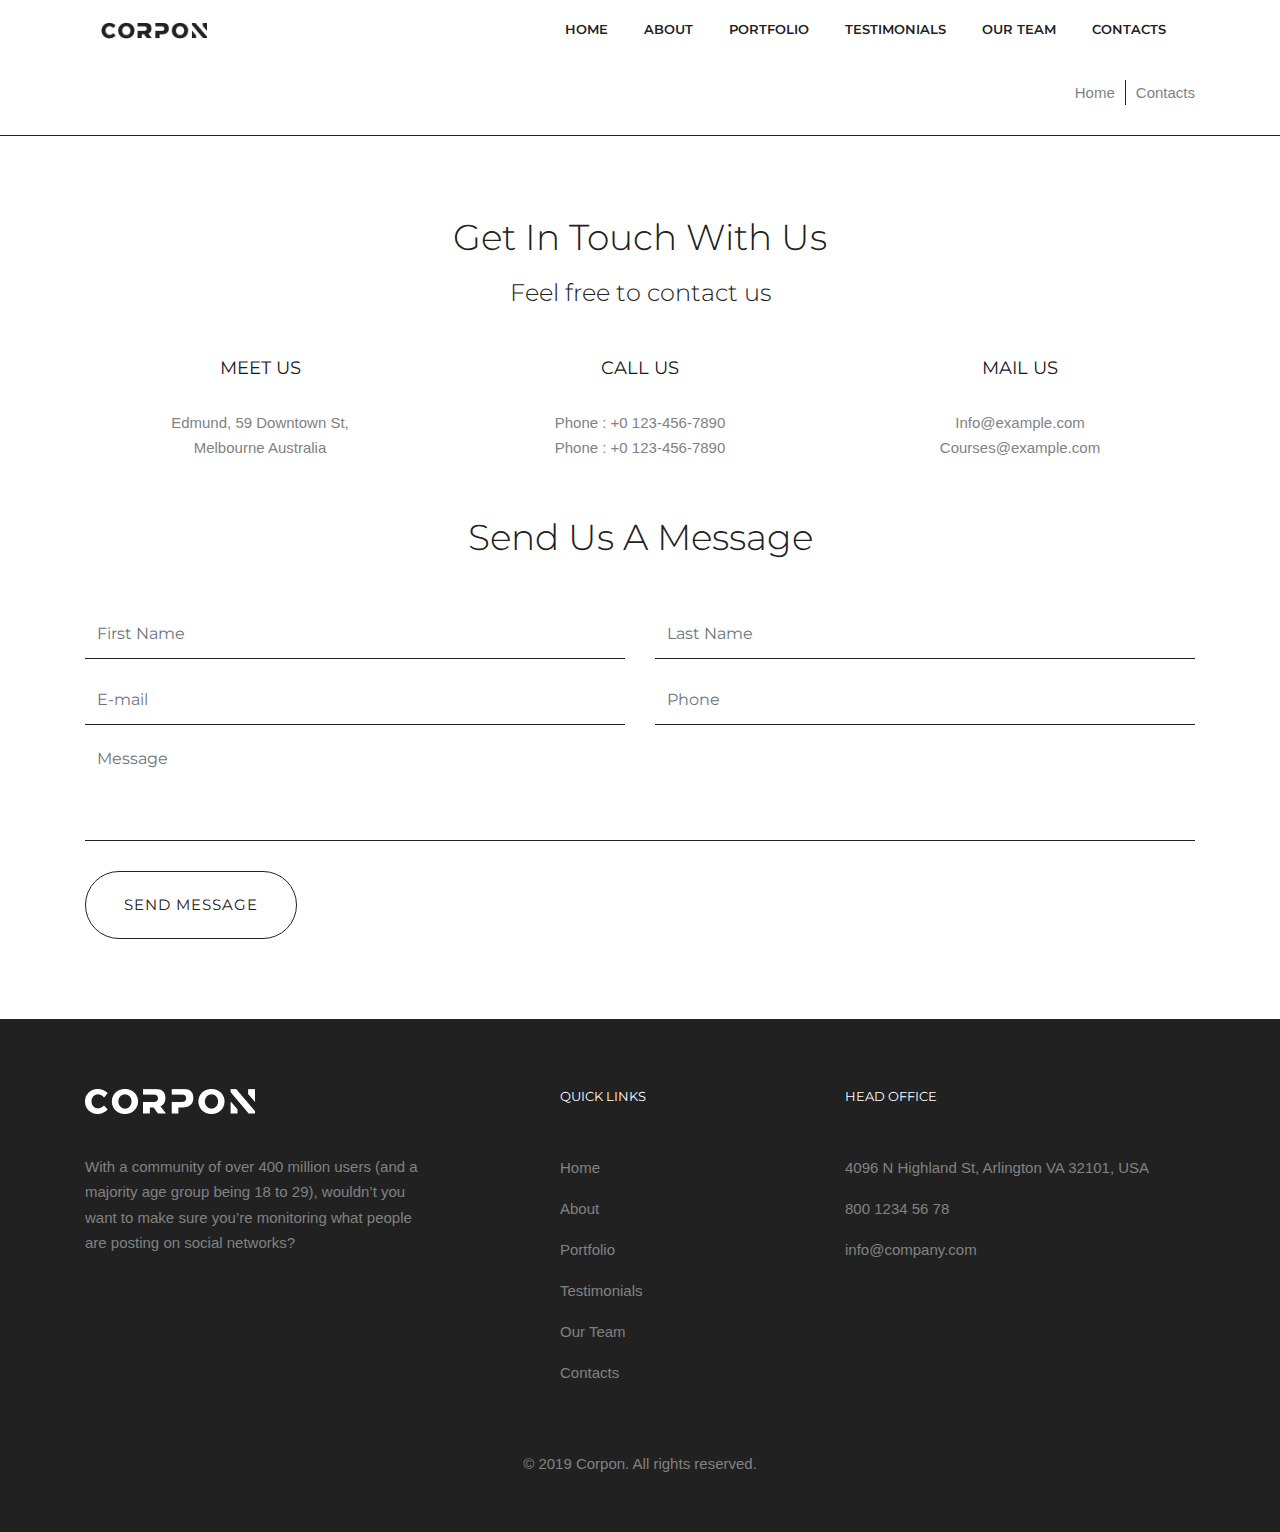
<file: contact.html>
<!DOCTYPE html>
<html lang="en">
<head>
    <meta charset="UTF-8">
    <meta name="viewport" content="width=device-width, initial-scale=1.0, maximum-scale=1.0, minimum-scale=1.0, user-scalable=no">
    <title></title>
    <!--Fonts-->
    <link href="https://fonts.googleapis.com/css?family=Montserrat:100,300,400,600,700" rel="stylesheet">
    <link href="https://fonts.googleapis.com/css?family=Roboto:300,400,500,700,900&display=swap" rel="stylesheet">
    <link href="https://fonts.googleapis.com/css?family=Poppins:200,300,400,500,600,700,800&display=swap" rel="stylesheet">
    <!--Jquery-->
    <script src="./vendor/jquery/jquery.min.js"></script>
    <!--Bootstrap 4-->
    <script src="./vendor/bootstrap/bootstrap.min.js"></script>
    <link rel="stylesheet" href="./vendor/bootstrap/bootstrap.min.css">
    <!--Font Awesome-->
    <script src="https://cdn.linearicons.com/free/1.0.0/svgembedder.min.js"></script>
    <link rel="stylesheet" href="https://cdn.linearicons.com/free/1.0.0/icon-font.min.css">
    <link rel="stylesheet" href="https://use.fontawesome.com/releases/v5.7.0/css/all.css"
          integrity="sha384-lZN37f5QGtY3VHgisS14W3ExzMWZxybE1SJSEsQp9S+oqd12jhcu+A56Ebc1zFSJ" crossorigin="anonymous">
    <!--Owl Carousel-->
    <script src="./js/owl.carousel.min.js"></script>
    <link rel="stylesheet" href="./css/owl.carousel.css">
    <link rel="stylesheet" href="./css/owl.theme.default.css">
    <!--wow-->
    <link rel="stylesheet" href="./css/animate.css">
    <script src="./js/wow.js"></script>
    <!--Scripts-->
    <script src="./js/scripts.js"></script>
    <!--Styles-->
    <link rel="stylesheet" href="./css/main.css">
</head>
<body class="page-contacts">
<header class="contact-line">

</header>
<nav class="navbar navbar-expand-lg" id="siteNav">
    <div class="container">
        <a class="navbar-brand pl-3" href="https://arman-aleksanyan.github.io/corpon/"><img src="./img/brand-logo.png"></a>
        <div class="navbar-toggler" data-toggle="collapse" data-target="#navbarNav"
             aria-controls="navbarNav"
             aria-expanded="false"
             aria-label="Toggle navigation">
            <div class="toggle">
                <div class="bar"></div>
            </div>
        </div>
        <div class="collapse navbar-collapse pr-lg-3" id="navbarNav">
            <ul class="navbar-nav">
                <li class="nav-item"><a class="nav-link" href="https://arman-aleksanyan.github.io/corpon/">HOME</a></li>
                <li class="nav-item"><a class="nav-link" href="https://arman-aleksanyan.github.io/corpon/about">ABOUT</a></li>
                <li class="nav-item"><a class="nav-link" href="https://arman-aleksanyan.github.io/corpon/portfolio">PORTFOLIO</a></li>
                <li class="nav-item"><a class="nav-link" href="https://arman-aleksanyan.github.io/corpon/testimonials">TESTIMONIALS</a></li>
                <li class="nav-item"><a class="nav-link" href="https://arman-aleksanyan.github.io/corpon/team">OUR TEAM</a></li>
                <li class="nav-item"><a class="nav-link" href="https://arman-aleksanyan.github.io/corpon/contact">CONTACTS</a></li>
            </ul>
        </div>
    </div>
</nav>
<section class="section-header">
    <div class="container d-flex flex-row justify-content-end align-items-center">
        <a href="https://arman-aleksanyan.github.io/corpon/"><p class="section-info">Home</p></a>
        <p class="section-info">Contacts</p>
    </div>
</section>
<section class="contact-hero">
    <div class="container">
        <h2 class="section-title">
            Get In Touch With Us
        </h2>
        <h3 class="section-title-secondary">
            Feel free to contact us
        </h3>
        <div class="row">
            <div class="col-12 col-sm-4">
                <div class="contact-hero-wrap">
                    <i class="fas fa-map-marker-alt"></i>
                    <h5 class="section-info-secondary">
                        Meet Us
                    </h5>
                    <ul class="list-unstyled">
                        <li><p class="section-info">
                                Edmund, 59 Downtown St,
                            </p></li>
                        <li><p class="section-info">
                                Melbourne Australia
                            </p></li>
                    </ul>
                </div>
            </div>
            <div class="col-12 col-sm-4">
                <div class="contact-hero-wrap">
                    <i class="fas fa-phone"></i>
                    <h5 class="section-info-secondary">
                        Call Us
                    </h5>
                    <ul class="list-unstyled">
                        <li>
                            <p class="section-info">
                                Phone : <a href="tel:+">+0 123-456-7890</a>
                            </p>
                        </li>
                        <li>
                            <p class="section-info">
                                Phone : <a href="tel:+">+0 123-456-7890</a>
                            </p>
                        </li>
                    </ul>
                </div>
            </div>
            <div class="col-12 col-sm-4">
                <div class="contact-hero-wrap">
                    <i class="far fa-envelope"></i>
                    <h5 class="section-info-secondary">
                        Mail Us
                    </h5>
                    <ul class="list-unstyled">
                        <li>
                            <a href="mailto:"><p class="section-info">
                                    Info@example.com
                                </p></a>
                        </li>
                        <li>
                            <a href="mailto:"><p class="section-info">
                                    Courses@example.com
                                </p></a>
                        </li>
                    </ul>
                </div>
            </div>
        </div>
        <h2 class="section-title" style="margin: 40px 0 50px 0;">
            Send Us A Message
        </h2>
        <form action="">
            <div class="row">
                <div class="col-12 col-sm-6">
                    <div class="form-group">
                        <input class="form-control" type="text" name="fisrt name" id="firstName" placeholder="First Name">
                    </div>
                </div>
                <div class="col-12 col-sm-6">
                    <div class="form-group">
                        <input class="form-control" type="text" name="last name" id="lastName" placeholder="Last Name">
                    </div>
                </div>
                <div class="col-12 col-sm-6">
                    <div class="form-group">
                        <input class="form-control" type="text" name="email" id="email" placeholder="E-mail">
                    </div>
                </div>
                <div class="col-12 col-sm-6">
                    <div class="form-group">
                        <input class="form-control" type="text" name="phone" id="phone" placeholder="Phone">
                    </div>
                </div>
                <div class="col-12">
                    <textarea class="form-control" name="message" id="message"
                              style="resize: none" placeholder="Message"></textarea>
                </div>
                <div class="col-12 text-left">
                    <button class="contact-us-button transparent-black-button" type="submit">
                        send message
                    </button>
                </div>
            </div>
        </form>

    </div>
</section>
<footer>
    <div class="container">
        <div class="row">
            <div class="col-12 col-sm-4">
                <a href="https://arman-aleksanyan.github.io/corpon/"><img src="./img/brand-logo-2.png" alt="brand logo"></a>
                <p class="section-info">
                    With a community of over 400 million users (and a majority age group being 18 to 29), wouldn’t you
                    want to make sure you’re monitoring what people are posting on social networks?
                </p>
                <ul class="list-unstyled list-inline">
                    <li class="list-inline-item">
                        <a href="">
                            <i class="fab fa-facebook-f"></i>
                        </a>
                    </li>
                    <li class="list-inline-item">
                        <a href="">
                            <i class="fab fa-twitter"></i>
                        </a>
                    </li>
                    <li class="list-inline-item">
                        <a href="">
                            <i class="fab fa-pinterest-p"></i>
                        </a>
                    </li>
                    <li class="list-inline-item">
                        <a href="">
                            <i class="fab fa-dribbble"></i>
                        </a>
                    </li>
                    <li class="list-inline-item">
                        <a href="">
                            <i class="fab fa-behance"></i>
                        </a>
                    </li>
                    <li class="list-inline-item">
                        <a href="">
                            <i class="fab fa-linkedin-in"></i>
                        </a>
                    </li>
                </ul>
            </div>
            <div class="col-12 col-sm-3 offset-0 offset-sm-1">
                <h6 class="section-title-small">
                    Quick Links
                </h6>
                <ul class="list-unstyled">
                    <li><a href="https://arman-aleksanyan.github.io/corpon/">
                            <p class="section-info">
                                Home
                            </p>
                        </a></li>
                    <li><a href="https://arman-aleksanyan.github.io/corpon/about">
                            <p class="section-info">
                                About
                            </p>
                        </a></li>
                    <li><a href="https://arman-aleksanyan.github.io/corpon/portfolio">
                            <p class="section-info">
                                Portfolio
                            </p>
                        </a></li>
                    <li><a href="https://arman-aleksanyan.github.io/corpon/testimonials">
                            <p class="section-info">
                                Testimonials
                            </p>
                        </a></li>
                    <li><a href="https://arman-aleksanyan.github.io/corpon/team">
                            <p class="section-info">
                                Our Team
                            </p>
                        </a></li>
                    <li><a href="https://arman-aleksanyan.github.io/corpon/contact">
                            <p class="section-info">
                                Contacts
                            </p>
                        </a></li>
                </ul>
            </div>
            <div class="col-12 col-sm-4">
                <h6 class="section-title-small">
                    Head Office
                </h6>
                <address>
                    <p class="section-info">
                        4096 N Highland St, Arlington VA 32101, USA
                    </p>
                    <a href="tel:+"><p class="section-info">
                            800 1234 56 78
                        </p>
                    </a>
                    <a href="mailto:">
                        <p class="section-info">info@company.com</p></a>
                </address>
            </div>
        </div>
        <div class="copyright text-center">
<p class="section-info" style="margin-top: 50px ">
    © 2019 Corpon. All rights reserved.
</p>
        </div>
    </div>
</footer>
</body>
</html>
</file>
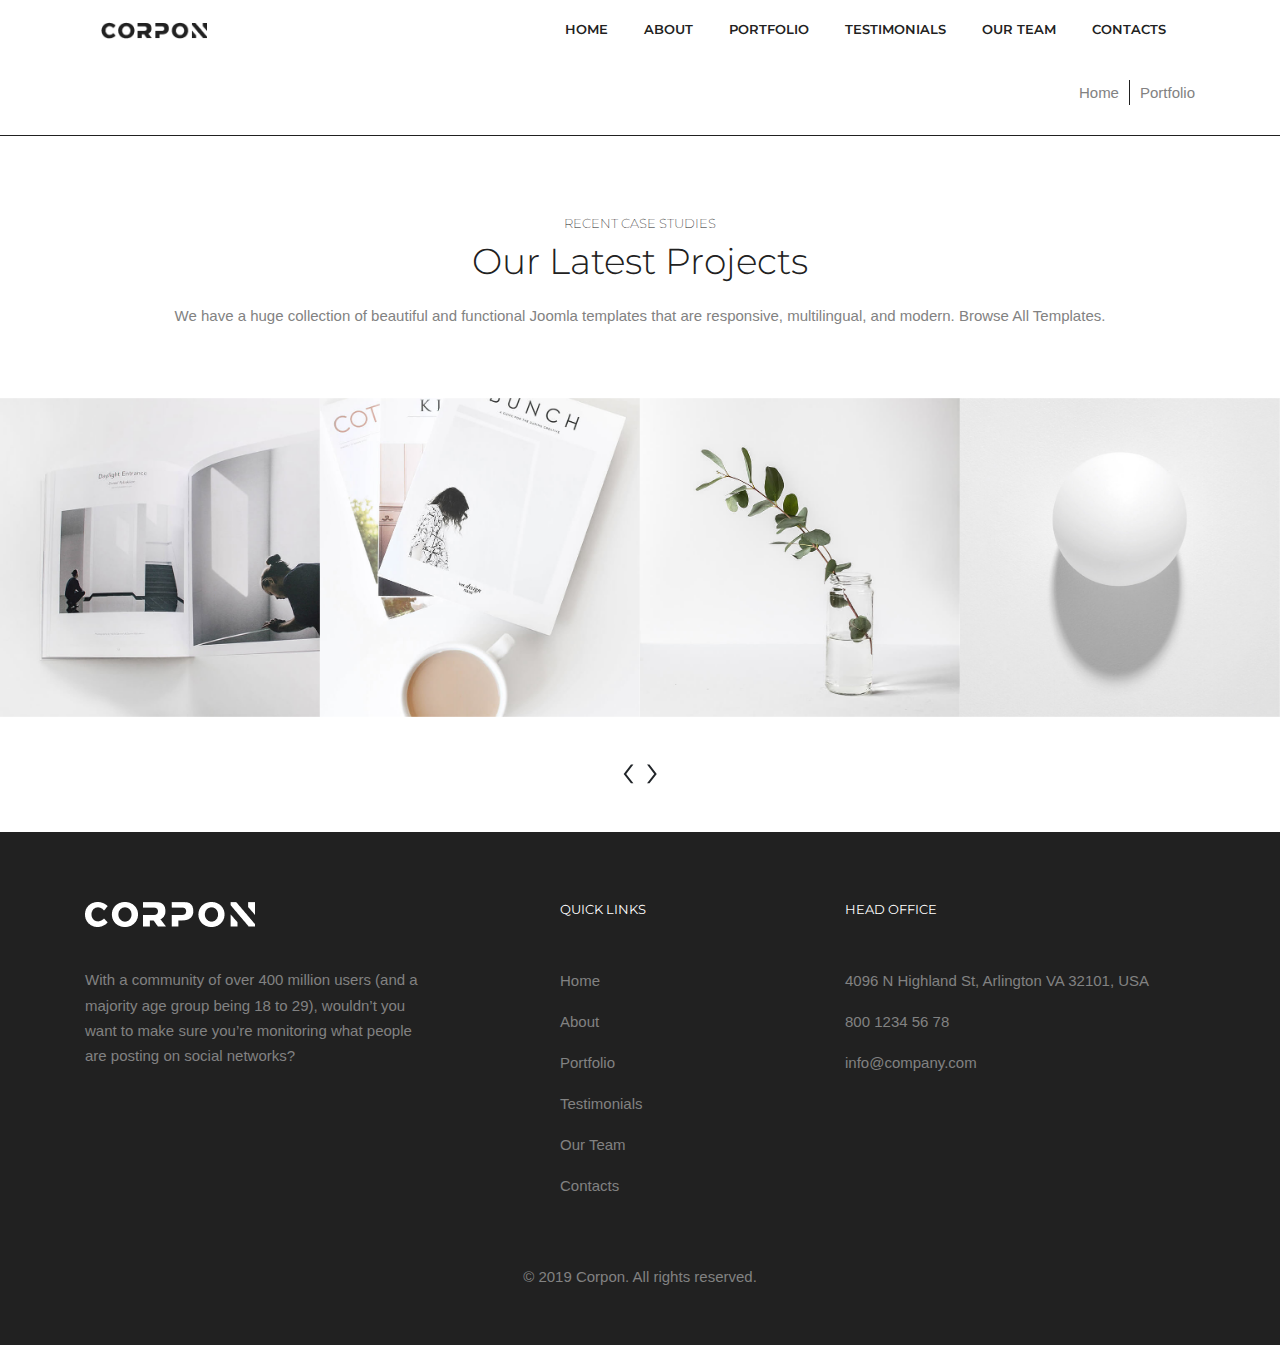
<file: portfolio.html>
<!DOCTYPE html>
<html lang="en">
<head>
    <meta charset="UTF-8">
    <meta name="viewport" content="width=device-width, initial-scale=1.0, maximum-scale=1.0, minimum-scale=1.0, user-scalable=no">
    <title></title>
    <!--Fonts-->
    <link href="https://fonts.googleapis.com/css?family=Montserrat:100,300,400,600,700" rel="stylesheet">
    <link href="https://fonts.googleapis.com/css?family=Roboto:300,400,500,700,900&display=swap" rel="stylesheet">
    <link href="https://fonts.googleapis.com/css?family=Poppins:200,300,400,500,600,700,800&display=swap" rel="stylesheet">
    <!--Jquery-->
    <script src="./vendor/jquery/jquery.min.js"></script>
    <!--Bootstrap 4-->
    <script src="./vendor/bootstrap/bootstrap.min.js"></script>
    <link rel="stylesheet" href="./vendor/bootstrap/bootstrap.min.css">
    <!--Font Awesome-->
    <script src="https://cdn.linearicons.com/free/1.0.0/svgembedder.min.js"></script>
    <link rel="stylesheet" href="https://cdn.linearicons.com/free/1.0.0/icon-font.min.css">
    <link rel="stylesheet" href="https://use.fontawesome.com/releases/v5.7.0/css/all.css"
          integrity="sha384-lZN37f5QGtY3VHgisS14W3ExzMWZxybE1SJSEsQp9S+oqd12jhcu+A56Ebc1zFSJ" crossorigin="anonymous">
    <!--Owl Carousel-->
    <script src="./js/owl.carousel.min.js"></script>
    <link rel="stylesheet" href="./css/owl.carousel.css">
    <link rel="stylesheet" href="./css/owl.theme.default.css">
    <!--wow-->
    <link rel="stylesheet" href="./css/animate.css">
    <script src="./js/wow.js"></script>
    <!--Scripts-->
    <script src="./js/scripts.js"></script>
    <!--Styles-->
    <link rel="stylesheet" href="./css/main.css">
</head>
<body class="page-about">
<header class="contact-line">

</header>
<nav class="navbar navbar-expand-lg" id="siteNav">
    <div class="container">
        <a class="navbar-brand pl-3" href="https://arman-aleksanyan.github.io/corpon/"><img src="./img/brand-logo.png"></a>
        <div class="navbar-toggler" data-toggle="collapse" data-target="#navbarNav"
             aria-controls="navbarNav"
             aria-expanded="false"
             aria-label="Toggle navigation">
            <div class="toggle">
                <div class="bar"></div>
            </div>
        </div>
        <div class="collapse navbar-collapse pr-lg-3" id="navbarNav">
            <ul class="navbar-nav">
                <li class="nav-item"><a class="nav-link" href="https://arman-aleksanyan.github.io/corpon/">HOME</a></li>
                <li class="nav-item"><a class="nav-link" href="https://arman-aleksanyan.github.io/corpon/about">ABOUT</a></li>
                <li class="nav-item"><a class="nav-link" href="https://arman-aleksanyan.github.io/corpon/portfolio">PORTFOLIO</a></li>
                <li class="nav-item"><a class="nav-link" href="https://arman-aleksanyan.github.io/corpon/testimonials">TESTIMONIALS</a></li>
                <li class="nav-item"><a class="nav-link" href="https://arman-aleksanyan.github.io/corpon/team">OUR TEAM</a></li>
                <li class="nav-item"><a class="nav-link" href="https://arman-aleksanyan.github.io/corpon/contact">CONTACTS</a></li>
            </ul>
        </div>
    </div>
</nav>
<section class="section-header">
    <div class="container d-flex flex-row justify-content-end align-items-center">
        <a href="/"><p class="section-info">Home</p></a>
        <p class="section-info">Portfolio</p>
    </div>
</section>
<section class="recent-case-studies">
    <div class="container">
        <h6 class="section-title-small text-center">
            RECENT CASE STUDIES
        </h6>
        <h2 class="section-title text-center">
            Our Latest Projects
        </h2>
        <p class="section-info text-center">
            We have a huge collection of beautiful and functional Joomla templates that are responsive,
            multilingual, and modern. Browse All Templates.
        </p>
    </div>
    <div class="container-fluid p-0">
        <div class="owl-carousel owl-theme">
            <div class="item">
                <img src="./img/project-img-1.jpg" alt="project">
            </div>
            <div class="item">
                <img src="./img/project-img-2.jpg" alt="project">
            </div>
            <div class="item">
                <img src="./img/project-img-3.jpg" alt="project">
            </div>
            <div class="item">
                <img src="./img/project-img-4.jpg" alt="project">
            </div>
            <div class="item">
                <img src="./img/project-img-5.jpg" alt="project">
            </div>

        </div>
    </div>
</section>
<footer>
    <div class="container">
        <div class="row">
            <div class="col-12 col-sm-4">
                <a href="https://arman-aleksanyan.github.io/corpon/"><img src="./img/brand-logo-2.png" alt="brand logo"></a>
                <p class="section-info">
                    With a community of over 400 million users (and a majority age group being 18 to 29), wouldn’t you
                    want to make sure you’re monitoring what people are posting on social networks?
                </p>
                <ul class="list-unstyled list-inline">
                    <li class="list-inline-item">
                        <a href="">
                            <i class="fab fa-facebook-f"></i>
                        </a>
                    </li>
                    <li class="list-inline-item">
                        <a href="">
                            <i class="fab fa-twitter"></i>
                        </a>
                    </li>
                    <li class="list-inline-item">
                        <a href="">
                            <i class="fab fa-pinterest-p"></i>
                        </a>
                    </li>
                    <li class="list-inline-item">
                        <a href="">
                            <i class="fab fa-dribbble"></i>
                        </a>
                    </li>
                    <li class="list-inline-item">
                        <a href="">
                            <i class="fab fa-behance"></i>
                        </a>
                    </li>
                    <li class="list-inline-item">
                        <a href="">
                            <i class="fab fa-linkedin-in"></i>
                        </a>
                    </li>
                </ul>
            </div>
            <div class="col-12 col-sm-3 offset-0 offset-sm-1">
                <h6 class="section-title-small">
                    Quick Links
                </h6>
                <ul class="list-unstyled">
                    <li><a href="https://arman-aleksanyan.github.io/corpon/">
                            <p class="section-info">
                                Home
                            </p>
                        </a></li>
                    <li><a href="https://arman-aleksanyan.github.io/corpon/about">
                            <p class="section-info">
                                About
                            </p>
                        </a></li>
                    <li><a href="https://arman-aleksanyan.github.io/corpon/portfolio">
                            <p class="section-info">
                                Portfolio
                            </p>
                        </a></li>
                    <li><a href="https://arman-aleksanyan.github.io/corpon/testimonials">
                            <p class="section-info">
                                Testimonials
                            </p>
                        </a></li>
                    <li><a href="https://arman-aleksanyan.github.io/corpon/team">
                            <p class="section-info">
                                Our Team
                            </p>
                        </a></li>
                    <li><a href="https://arman-aleksanyan.github.io/corpon/contact">
                            <p class="section-info">
                                Contacts
                            </p>
                        </a></li>
                </ul>
            </div>
            <div class="col-12 col-sm-4">
                <h6 class="section-title-small">
                    Head Office
                </h6>
                <address>
                    <p class="section-info">
                        4096 N Highland St, Arlington VA 32101, USA
                    </p>
                    <a href="tel:+"><p class="section-info">
                            800 1234 56 78
                        </p>
                    </a>
                    <a href="mailto:">
                        <p class="section-info">info@company.com</p></a>
                </address>
            </div>
        </div>
        <div class="copyright text-center">
<p class="section-info" style="margin-top: 50px ">
    © 2019 Corpon. All rights reserved.
</p>
        </div>
    </div>
</footer>
</body>
</html>
<script>
    $(document).ready(function () {
        $('.owl-carousel').owlCarousel({
            loop: true,
            margin: 0,
            nav: true,
            responsive: {
                0: {
                    items: 1
                },
                1000: {
                    items: 4
                }
            }
        });
        new WOW().init();
    })
</script>
</file>
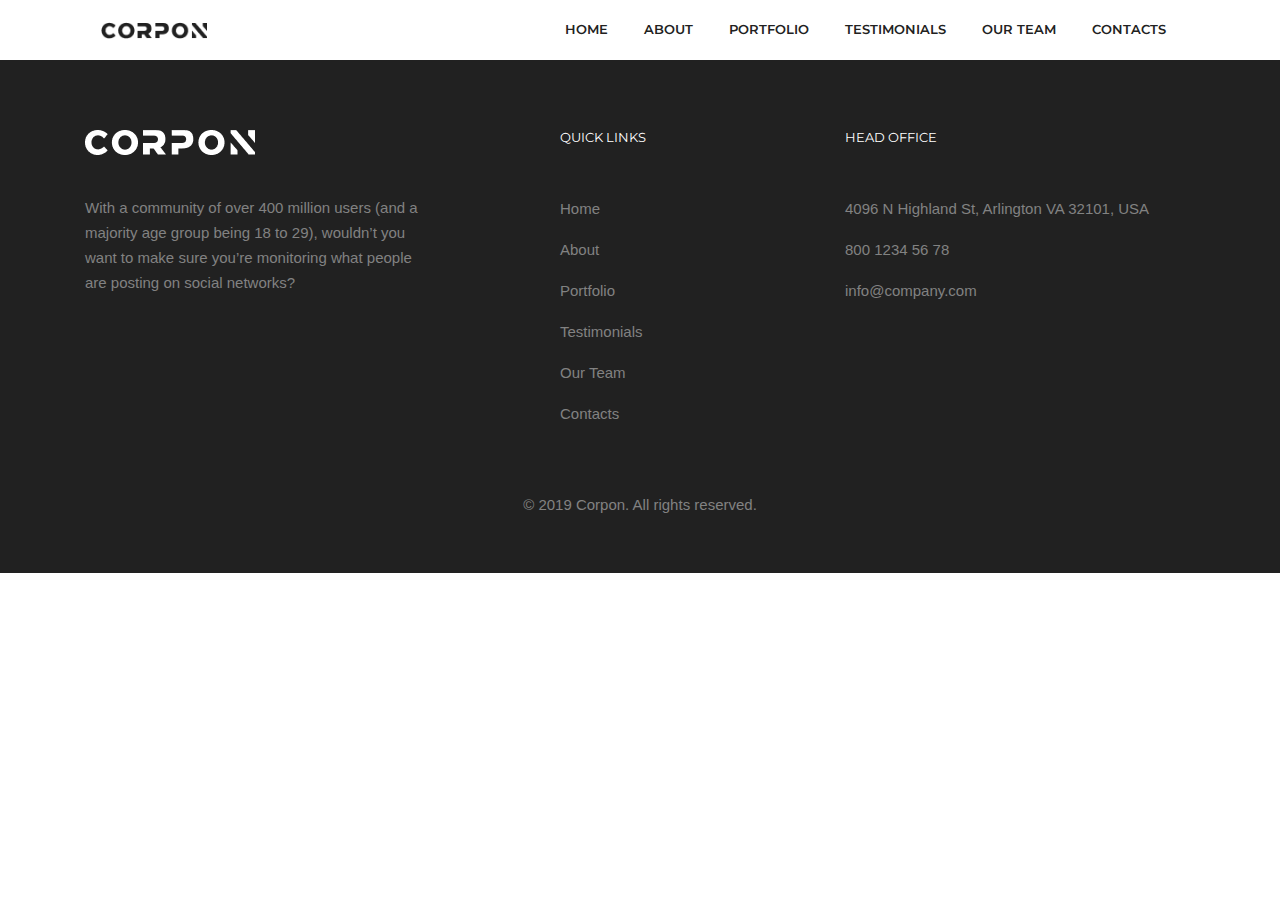
<file: services.html>
<!DOCTYPE html>
<html lang="en">
<head>
    <meta charset="UTF-8">
    <meta name="viewport" content="width=device-width, initial-scale=1.0, maximum-scale=1.0, minimum-scale=1.0, user-scalable=no">
    <title></title>
    <!--Fonts-->
    <link href="https://fonts.googleapis.com/css?family=Montserrat:100,300,400,600,700" rel="stylesheet">
    <link href="https://fonts.googleapis.com/css?family=Roboto:300,400,500,700,900&display=swap" rel="stylesheet">
    <link href="https://fonts.googleapis.com/css?family=Poppins:200,300,400,500,600,700,800&display=swap" rel="stylesheet">
    <!--Jquery-->
    <script src="./vendor/jquery/jquery.min.js"></script>
    <!--Bootstrap 4-->
    <script src="./vendor/bootstrap/bootstrap.min.js"></script>
    <link rel="stylesheet" href="./vendor/bootstrap/bootstrap.min.css">
    <!--Font Awesome-->
    <script src="https://cdn.linearicons.com/free/1.0.0/svgembedder.min.js"></script>
    <link rel="stylesheet" href="https://cdn.linearicons.com/free/1.0.0/icon-font.min.css">
    <link rel="stylesheet" href="https://use.fontawesome.com/releases/v5.7.0/css/all.css"
          integrity="sha384-lZN37f5QGtY3VHgisS14W3ExzMWZxybE1SJSEsQp9S+oqd12jhcu+A56Ebc1zFSJ" crossorigin="anonymous">
    <!--Owl Carousel-->
    <script src="./js/owl.carousel.min.js"></script>
    <link rel="stylesheet" href="./css/owl.carousel.css">
    <link rel="stylesheet" href="./css/owl.theme.default.css">
    <!--wow-->
    <link rel="stylesheet" href="./css/animate.css">
    <script src="./js/wow.js"></script>
    <!--Scripts-->
    <script src="./js/scripts.js"></script>
    <!--Styles-->
    <link rel="stylesheet" href="./css/main.css">
</head>
<body class="page-services">
<header class="contact-line">

</header>
<nav class="navbar navbar-expand-lg" id="siteNav">
    <div class="container">
        <a class="navbar-brand pl-3" href="https://arman-aleksanyan.github.io/corpon/"><img src="./img/brand-logo.png"></a>
        <div class="navbar-toggler" data-toggle="collapse" data-target="#navbarNav"
             aria-controls="navbarNav"
             aria-expanded="false"
             aria-label="Toggle navigation">
            <div class="toggle">
                <div class="bar"></div>
            </div>
        </div>
        <div class="collapse navbar-collapse pr-lg-3" id="navbarNav">
            <ul class="navbar-nav">
                <li class="nav-item"><a class="nav-link" href="https://arman-aleksanyan.github.io/corpon/">HOME</a></li>
                <li class="nav-item"><a class="nav-link" href="https://arman-aleksanyan.github.io/corpon/about">ABOUT</a></li>
                <li class="nav-item"><a class="nav-link" href="https://arman-aleksanyan.github.io/corpon/portfolio">PORTFOLIO</a></li>
                <li class="nav-item"><a class="nav-link" href="https://arman-aleksanyan.github.io/corpon/testimonials">TESTIMONIALS</a></li>
                <li class="nav-item"><a class="nav-link" href="https://arman-aleksanyan.github.io/corpon/team">OUR TEAM</a></li>
                <li class="nav-item"><a class="nav-link" href="https://arman-aleksanyan.github.io/corpon/contact">CONTACTS</a></li>
            </ul>
        </div>
    </div>
</nav>

<footer>
    <div class="container">
        <div class="row">
            <div class="col-12 col-sm-4">
                <a href="https://arman-aleksanyan.github.io/corpon/"><img src="./img/brand-logo-2.png" alt="brand logo"></a>
                <p class="section-info">
                    With a community of over 400 million users (and a majority age group being 18 to 29), wouldn’t you
                    want to make sure you’re monitoring what people are posting on social networks?
                </p>
                <ul class="list-unstyled list-inline">
                    <li class="list-inline-item">
                        <a href="">
                            <i class="fab fa-facebook-f"></i>
                        </a>
                    </li>
                    <li class="list-inline-item">
                        <a href="">
                            <i class="fab fa-twitter"></i>
                        </a>
                    </li>
                    <li class="list-inline-item">
                        <a href="">
                            <i class="fab fa-pinterest-p"></i>
                        </a>
                    </li>
                    <li class="list-inline-item">
                        <a href="">
                            <i class="fab fa-dribbble"></i>
                        </a>
                    </li>
                    <li class="list-inline-item">
                        <a href="">
                            <i class="fab fa-behance"></i>
                        </a>
                    </li>
                    <li class="list-inline-item">
                        <a href="">
                            <i class="fab fa-linkedin-in"></i>
                        </a>
                    </li>
                </ul>
            </div>
            <div class="col-12 col-sm-3 offset-0 offset-sm-1">
                <h6 class="section-title-small">
                    Quick Links
                </h6>
                <ul class="list-unstyled">
                    <li><a href="https://arman-aleksanyan.github.io/corpon/">
                            <p class="section-info">
                                Home
                            </p>
                        </a></li>
                    <li><a href="https://arman-aleksanyan.github.io/corpon/about">
                            <p class="section-info">
                                About
                            </p>
                        </a></li>
                    <li><a href="https://arman-aleksanyan.github.io/corpon/portfolio">
                            <p class="section-info">
                                Portfolio
                            </p>
                        </a></li>
                    <li><a href="https://arman-aleksanyan.github.io/corpon/testimonials">
                            <p class="section-info">
                                Testimonials
                            </p>
                        </a></li>
                    <li><a href="https://arman-aleksanyan.github.io/corpon/team">
                            <p class="section-info">
                                Our Team
                            </p>
                        </a></li>
                    <li><a href="https://arman-aleksanyan.github.io/corpon/contact">
                            <p class="section-info">
                                Contacts
                            </p>
                        </a></li>
                </ul>
            </div>
            <div class="col-12 col-sm-4">
                <h6 class="section-title-small">
                    Head Office
                </h6>
                <address>
                    <p class="section-info">
                        4096 N Highland St, Arlington VA 32101, USA
                    </p>
                    <a href="tel:+"><p class="section-info">
                            800 1234 56 78
                        </p>
                    </a>
                    <a href="mailto:">
                        <p class="section-info">info@company.com</p></a>
                </address>
            </div>
        </div>
        <div class="copyright text-center">
<p class="section-info" style="margin-top: 50px ">
    © 2019 Corpon. All rights reserved.
</p>
        </div>
    </div>
</footer>
</body>
</html>
</file>
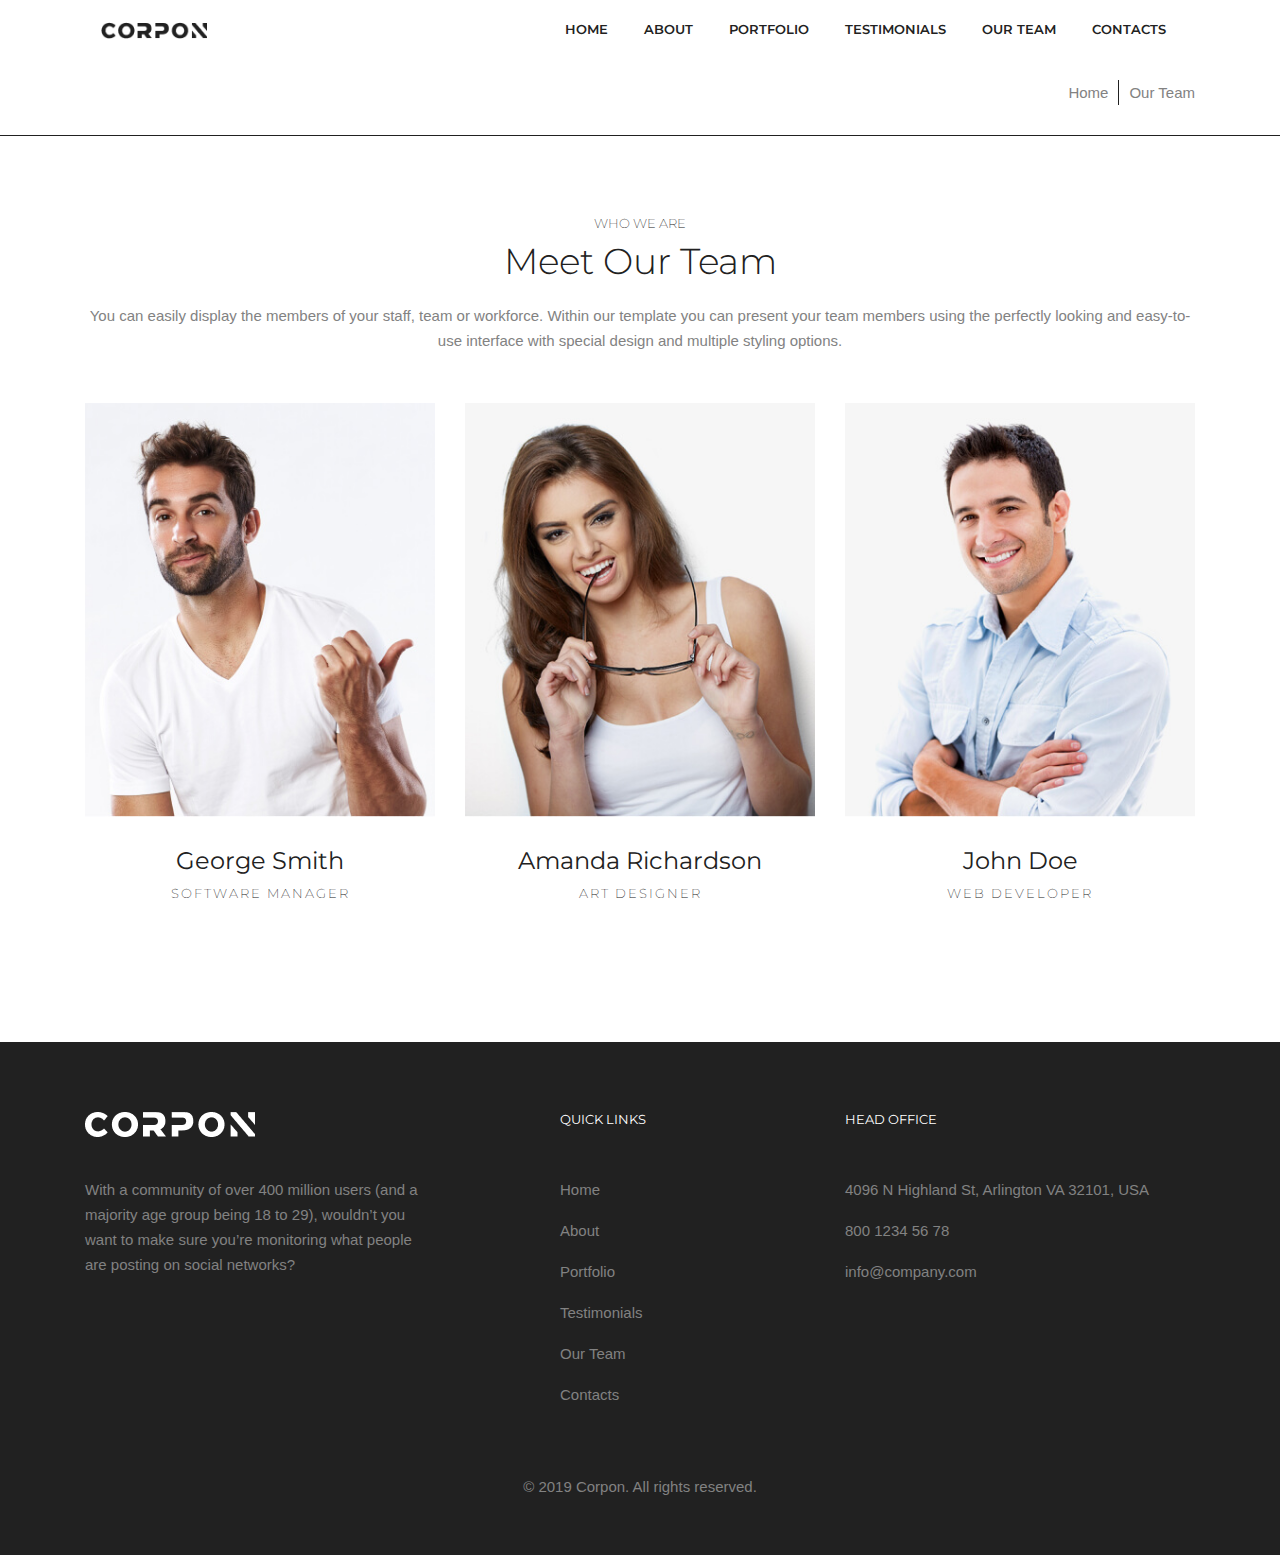
<file: team.html>
<!DOCTYPE html>
<html lang="en">
<head>
    <meta charset="UTF-8">
    <meta name="viewport" content="width=device-width, initial-scale=1.0, maximum-scale=1.0, minimum-scale=1.0, user-scalable=no">
    <title></title>
    <!--Fonts-->
    <link href="https://fonts.googleapis.com/css?family=Montserrat:100,300,400,600,700" rel="stylesheet">
    <link href="https://fonts.googleapis.com/css?family=Roboto:300,400,500,700,900&display=swap" rel="stylesheet">
    <link href="https://fonts.googleapis.com/css?family=Poppins:200,300,400,500,600,700,800&display=swap" rel="stylesheet">
    <!--Jquery-->
    <script src="./vendor/jquery/jquery.min.js"></script>
    <!--Bootstrap 4-->
    <script src="./vendor/bootstrap/bootstrap.min.js"></script>
    <link rel="stylesheet" href="./vendor/bootstrap/bootstrap.min.css">
    <!--Font Awesome-->
    <script src="https://cdn.linearicons.com/free/1.0.0/svgembedder.min.js"></script>
    <link rel="stylesheet" href="https://cdn.linearicons.com/free/1.0.0/icon-font.min.css">
    <link rel="stylesheet" href="https://use.fontawesome.com/releases/v5.7.0/css/all.css"
          integrity="sha384-lZN37f5QGtY3VHgisS14W3ExzMWZxybE1SJSEsQp9S+oqd12jhcu+A56Ebc1zFSJ" crossorigin="anonymous">
    <!--Owl Carousel-->
    <script src="./js/owl.carousel.min.js"></script>
    <link rel="stylesheet" href="./css/owl.carousel.css">
    <link rel="stylesheet" href="./css/owl.theme.default.css">
    <!--wow-->
    <link rel="stylesheet" href="./css/animate.css">
    <script src="./js/wow.js"></script>
    <!--Scripts-->
    <script src="./js/scripts.js"></script>
    <!--Styles-->
    <link rel="stylesheet" href="./css/main.css">
</head>
<body class="page-about">
<header class="contact-line">

</header>
<nav class="navbar navbar-expand-lg" id="siteNav">
    <div class="container">
        <a class="navbar-brand pl-3" href="https://arman-aleksanyan.github.io/corpon/"><img src="./img/brand-logo.png"></a>
        <div class="navbar-toggler" data-toggle="collapse" data-target="#navbarNav"
             aria-controls="navbarNav"
             aria-expanded="false"
             aria-label="Toggle navigation">
            <div class="toggle">
                <div class="bar"></div>
            </div>
        </div>
        <div class="collapse navbar-collapse pr-lg-3" id="navbarNav">
            <ul class="navbar-nav">
                <li class="nav-item"><a class="nav-link" href="https://arman-aleksanyan.github.io/corpon/">HOME</a></li>
                <li class="nav-item"><a class="nav-link" href="https://arman-aleksanyan.github.io/corpon/about">ABOUT</a></li>
                <li class="nav-item"><a class="nav-link" href="https://arman-aleksanyan.github.io/corpon/portfolio">PORTFOLIO</a></li>
                <li class="nav-item"><a class="nav-link" href="https://arman-aleksanyan.github.io/corpon/testimonials">TESTIMONIALS</a></li>
                <li class="nav-item"><a class="nav-link" href="https://arman-aleksanyan.github.io/corpon/team">OUR TEAM</a></li>
                <li class="nav-item"><a class="nav-link" href="https://arman-aleksanyan.github.io/corpon/contact">CONTACTS</a></li>
            </ul>
        </div>
    </div>
</nav>
<section class="section-header">
    <div class="container d-flex flex-row justify-content-end align-items-center">
        <a href="https://arman-aleksanyan.github.io/corpon/"><p class="section-info">Home</p></a>
        <p class="section-info">Our Team</p>
    </div>
</section>
<section class="who-we-are">
    <div class="container">
        <h6 class="section-title-small">
            WHO WE ARE
        </h6>
        <h2 class="section-title">
            Meet Our Team
        </h2>
        <p class="section-info">
            You can easily display the members of your staff, team or workforce. Within our template you can present
            your team members using the perfectly looking and easy-to-use interface with special design and multiple
            styling options.
        </p>
        <div class="row">
            <div class="col-12 col-sm-4">
                <img src="./img/team-member-1.jpg" alt="team member">
                <h3 class="section-title-secondary">
                    George Smith
                </h3>
                <h6 class="section-title-small" style="color: #212121; letter-spacing: 2px">
                    SOFTWARE MANAGER
                </h6>
                <ul class="list-unstyled list-inline">
                    <li class="list-inline-item"><a href=""><i class="fab fa-facebook-f"></i></a></li>
                    <li class="list-inline-item"><a href=""><i class="fab fa-twitter"></i></a></li>
                    <li class="list-inline-item"><a href=""><i class="fab fa-instagram"></i></a></li>
                    <li class="list-inline-item"><a href=""><i class="fab fa-pinterest-p"></i></a></li>
                    <li class="list-inline-item"><a href=""><i class="fab fa-linkedin-in"></i></a></li>
                </ul>
            </div>
            <div class="col-12 col-sm-4">
                <img src="./img/team-member-2.jpg" alt="team member">
                <h3 class="section-title-secondary">
                    Amanda Richardson
                </h3>
                <h6 class="section-title-small" style="color: #212121; letter-spacing: 2px">
                    ART DESIGNER
                </h6>
                <ul class="list-unstyled list-inline">
                    <li class="list-inline-item"><a href=""><i class="fab fa-facebook-f"></i></a></li>
                    <li class="list-inline-item"><a href=""><i class="fab fa-twitter"></i></a></li>
                    <li class="list-inline-item"><a href=""><i class="fab fa-instagram"></i></a></li>
                    <li class="list-inline-item"><a href=""><i class="fab fa-pinterest-p"></i></a></li>
                    <li class="list-inline-item"><a href=""><i class="fab fa-linkedin-in"></i></a></li>
                </ul>
            </div>
            <div class="col-12 col-sm-4">
                <img src="./img/team-member-3.jpg" alt="team member">
                <h3 class="section-title-secondary">
                    John Doe
                </h3>
                <h6 class="section-title-small" style="color: #212121; letter-spacing: 2px">
                    WEB DEVELOPER
                </h6>
                <ul class="list-unstyled list-inline">
                    <li class="list-inline-item"><a href=""><i class="fab fa-facebook-f"></i></a></li>
                    <li class="list-inline-item"><a href=""><i class="fab fa-twitter"></i></a></li>
                    <li class="list-inline-item"><a href=""><i class="fab fa-instagram"></i></a></li>
                    <li class="list-inline-item"><a href=""><i class="fab fa-pinterest-p"></i></a></li>
                    <li class="list-inline-item"><a href=""><i class="fab fa-linkedin-in"></i></a></li>
                </ul>
            </div>
        </div>
    </div>
</section>
<footer>
    <div class="container">
        <div class="row">
            <div class="col-12 col-sm-4">
                <a href="https://arman-aleksanyan.github.io/corpon/"><img src="./img/brand-logo-2.png" alt="brand logo"></a>
                <p class="section-info">
                    With a community of over 400 million users (and a majority age group being 18 to 29), wouldn’t you
                    want to make sure you’re monitoring what people are posting on social networks?
                </p>
                <ul class="list-unstyled list-inline">
                    <li class="list-inline-item">
                        <a href="">
                            <i class="fab fa-facebook-f"></i>
                        </a>
                    </li>
                    <li class="list-inline-item">
                        <a href="">
                            <i class="fab fa-twitter"></i>
                        </a>
                    </li>
                    <li class="list-inline-item">
                        <a href="">
                            <i class="fab fa-pinterest-p"></i>
                        </a>
                    </li>
                    <li class="list-inline-item">
                        <a href="">
                            <i class="fab fa-dribbble"></i>
                        </a>
                    </li>
                    <li class="list-inline-item">
                        <a href="">
                            <i class="fab fa-behance"></i>
                        </a>
                    </li>
                    <li class="list-inline-item">
                        <a href="">
                            <i class="fab fa-linkedin-in"></i>
                        </a>
                    </li>
                </ul>
            </div>
            <div class="col-12 col-sm-3 offset-0 offset-sm-1">
                <h6 class="section-title-small">
                    Quick Links
                </h6>
                <ul class="list-unstyled">
                    <li><a href="https://arman-aleksanyan.github.io/corpon/">
                            <p class="section-info">
                                Home
                            </p>
                        </a></li>
                    <li><a href="https://arman-aleksanyan.github.io/corpon/about">
                            <p class="section-info">
                                About
                            </p>
                        </a></li>
                    <li><a href="https://arman-aleksanyan.github.io/corpon/portfolio">
                            <p class="section-info">
                                Portfolio
                            </p>
                        </a></li>
                    <li><a href="https://arman-aleksanyan.github.io/corpon/testimonials">
                            <p class="section-info">
                                Testimonials
                            </p>
                        </a></li>
                    <li><a href="https://arman-aleksanyan.github.io/corpon/team">
                            <p class="section-info">
                                Our Team
                            </p>
                        </a></li>
                    <li><a href="https://arman-aleksanyan.github.io/corpon/contact">
                            <p class="section-info">
                                Contacts
                            </p>
                        </a></li>
                </ul>
            </div>
            <div class="col-12 col-sm-4">
                <h6 class="section-title-small">
                    Head Office
                </h6>
                <address>
                    <p class="section-info">
                        4096 N Highland St, Arlington VA 32101, USA
                    </p>
                    <a href="tel:+"><p class="section-info">
                            800 1234 56 78
                        </p>
                    </a>
                    <a href="mailto:">
                        <p class="section-info">info@company.com</p></a>
                </address>
            </div>
        </div>
        <div class="copyright text-center">
<p class="section-info" style="margin-top: 50px ">
    © 2019 Corpon. All rights reserved.
</p>
        </div>
    </div>
</footer>
</body>
</html>
</file>
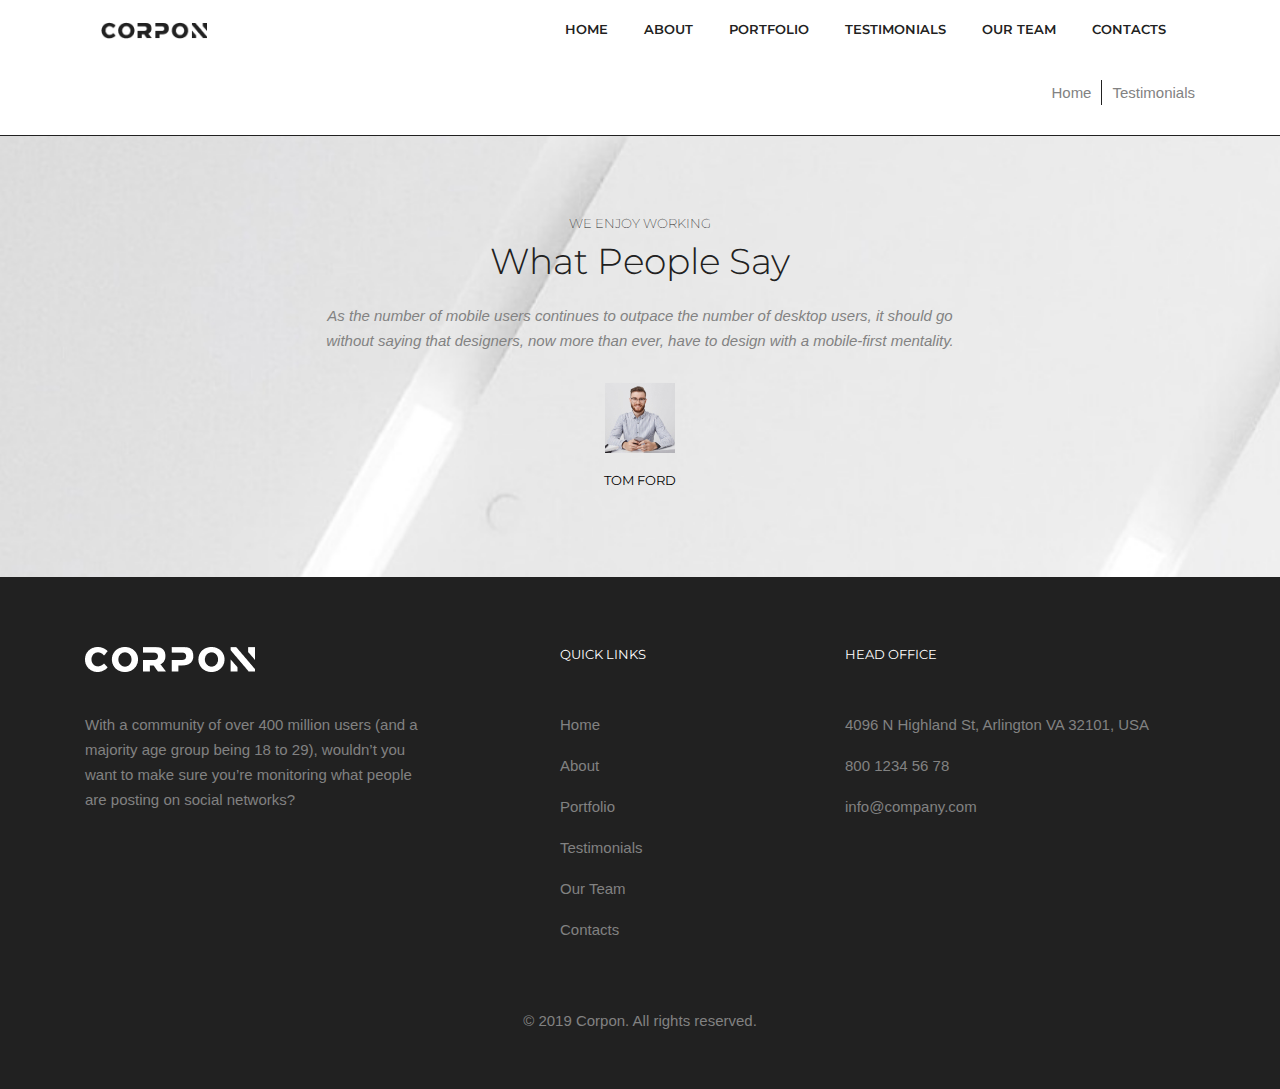
<file: testimonials.html>
<!DOCTYPE html>
<html lang="en">
<head>
    <meta charset="UTF-8">
    <meta name="viewport" content="width=device-width, initial-scale=1.0, maximum-scale=1.0, minimum-scale=1.0, user-scalable=no">
    <title></title>
    <!--Fonts-->
    <link href="https://fonts.googleapis.com/css?family=Montserrat:100,300,400,600,700" rel="stylesheet">
    <link href="https://fonts.googleapis.com/css?family=Roboto:300,400,500,700,900&display=swap" rel="stylesheet">
    <link href="https://fonts.googleapis.com/css?family=Poppins:200,300,400,500,600,700,800&display=swap" rel="stylesheet">
    <!--Jquery-->
    <script src="./vendor/jquery/jquery.min.js"></script>
    <!--Bootstrap 4-->
    <script src="./vendor/bootstrap/bootstrap.min.js"></script>
    <link rel="stylesheet" href="./vendor/bootstrap/bootstrap.min.css">
    <!--Font Awesome-->
    <script src="https://cdn.linearicons.com/free/1.0.0/svgembedder.min.js"></script>
    <link rel="stylesheet" href="https://cdn.linearicons.com/free/1.0.0/icon-font.min.css">
    <link rel="stylesheet" href="https://use.fontawesome.com/releases/v5.7.0/css/all.css"
          integrity="sha384-lZN37f5QGtY3VHgisS14W3ExzMWZxybE1SJSEsQp9S+oqd12jhcu+A56Ebc1zFSJ" crossorigin="anonymous">
    <!--Owl Carousel-->
    <script src="./js/owl.carousel.min.js"></script>
    <link rel="stylesheet" href="./css/owl.carousel.css">
    <link rel="stylesheet" href="./css/owl.theme.default.css">
    <!--wow-->
    <link rel="stylesheet" href="./css/animate.css">
    <script src="./js/wow.js"></script>
    <!--Scripts-->
    <script src="./js/scripts.js"></script>
    <!--Styles-->
    <link rel="stylesheet" href="./css/main.css">
</head>
<body class="page-about">
<header class="contact-line">

</header>
<nav class="navbar navbar-expand-lg" id="siteNav">
    <div class="container">
        <a class="navbar-brand pl-3" href="https://arman-aleksanyan.github.io/corpon/"><img src="./img/brand-logo.png"></a>
        <div class="navbar-toggler" data-toggle="collapse" data-target="#navbarNav"
             aria-controls="navbarNav"
             aria-expanded="false"
             aria-label="Toggle navigation">
            <div class="toggle">
                <div class="bar"></div>
            </div>
        </div>
        <div class="collapse navbar-collapse pr-lg-3" id="navbarNav">
            <ul class="navbar-nav">
                <li class="nav-item"><a class="nav-link" href="https://arman-aleksanyan.github.io/corpon/">HOME</a></li>
                <li class="nav-item"><a class="nav-link" href="https://arman-aleksanyan.github.io/corpon/about">ABOUT</a></li>
                <li class="nav-item"><a class="nav-link" href="https://arman-aleksanyan.github.io/corpon/portfolio">PORTFOLIO</a></li>
                <li class="nav-item"><a class="nav-link" href="https://arman-aleksanyan.github.io/corpon/testimonials">TESTIMONIALS</a></li>
                <li class="nav-item"><a class="nav-link" href="https://arman-aleksanyan.github.io/corpon/team">OUR TEAM</a></li>
                <li class="nav-item"><a class="nav-link" href="https://arman-aleksanyan.github.io/corpon/contact">CONTACTS</a></li>
            </ul>
        </div>
    </div>
</nav>
<section class="section-header">
    <div class="container d-flex flex-row justify-content-end align-items-center">
        <a href="https://arman-aleksanyan.github.io/corpon/"><p class="section-info">Home</p></a>
        <p class="section-info">Testimonials</p>
    </div>
</section>
<section class="testimonials">
    <div class="container">
        <h6 class="section-title-small">
            WE ENJOY WORKING
        </h6>
        <h2 class="section-title">
            What People Say
        </h2>
        <i class="fas fa-quote-left"></i>
        <p class="section-info" style="font-style: italic">As the number of mobile users continues to outpace the
            number of desktop users, it should go without saying that designers, now more than ever, have to design
            with a mobile-first mentality.</p>
        <img src="./img/testimonial-1.jpg" alt="testimonial">
        <h6 class="section-title-small" style="color: #000000; font-weight: 400">
            TOM FORD
        </h6>
    </div>
</section>
<footer>
    <div class="container">
        <div class="row">
            <div class="col-12 col-sm-4">
                <a href="https://arman-aleksanyan.github.io/corpon/"><img src="./img/brand-logo-2.png" alt="brand logo"></a>
                <p class="section-info">
                    With a community of over 400 million users (and a majority age group being 18 to 29), wouldn’t you
                    want to make sure you’re monitoring what people are posting on social networks?
                </p>
                <ul class="list-unstyled list-inline">
                    <li class="list-inline-item">
                        <a href="">
                            <i class="fab fa-facebook-f"></i>
                        </a>
                    </li>
                    <li class="list-inline-item">
                        <a href="">
                            <i class="fab fa-twitter"></i>
                        </a>
                    </li>
                    <li class="list-inline-item">
                        <a href="">
                            <i class="fab fa-pinterest-p"></i>
                        </a>
                    </li>
                    <li class="list-inline-item">
                        <a href="">
                            <i class="fab fa-dribbble"></i>
                        </a>
                    </li>
                    <li class="list-inline-item">
                        <a href="">
                            <i class="fab fa-behance"></i>
                        </a>
                    </li>
                    <li class="list-inline-item">
                        <a href="">
                            <i class="fab fa-linkedin-in"></i>
                        </a>
                    </li>
                </ul>
            </div>
            <div class="col-12 col-sm-3 offset-0 offset-sm-1">
                <h6 class="section-title-small">
                    Quick Links
                </h6>
                <ul class="list-unstyled">
                    <li><a href="https://arman-aleksanyan.github.io/corpon/">
                            <p class="section-info">
                                Home
                            </p>
                        </a></li>
                    <li><a href="https://arman-aleksanyan.github.io/corpon/about">
                            <p class="section-info">
                                About
                            </p>
                        </a></li>
                    <li><a href="https://arman-aleksanyan.github.io/corpon/portfolio">
                            <p class="section-info">
                                Portfolio
                            </p>
                        </a></li>
                    <li><a href="https://arman-aleksanyan.github.io/corpon/testimonials">
                            <p class="section-info">
                                Testimonials
                            </p>
                        </a></li>
                    <li><a href="https://arman-aleksanyan.github.io/corpon/team">
                            <p class="section-info">
                                Our Team
                            </p>
                        </a></li>
                    <li><a href="https://arman-aleksanyan.github.io/corpon/contact">
                            <p class="section-info">
                                Contacts
                            </p>
                        </a></li>
                </ul>
            </div>
            <div class="col-12 col-sm-4">
                <h6 class="section-title-small">
                    Head Office
                </h6>
                <address>
                    <p class="section-info">
                        4096 N Highland St, Arlington VA 32101, USA
                    </p>
                    <a href="tel:+"><p class="section-info">
                            800 1234 56 78
                        </p>
                    </a>
                    <a href="mailto:">
                        <p class="section-info">info@company.com</p></a>
                </address>
            </div>
        </div>
        <div class="copyright text-center">
<p class="section-info" style="margin-top: 50px ">
    © 2019 Corpon. All rights reserved.
</p>
        </div>
    </div>
</footer>
</body>
</html>
</file>
<file: css/main.css>
a:hover {
  -webkit-transition: ease 0.3s;
  transition: ease 0.3s;
  text-decoration: none; }

section {
  padding: 80px 0; }

h6.section-title-small {
  font-size: 13px;
  font-weight: 200;
  font-style: normal;
  font-family: 'Montserrat', sans-serif;
  text-transform: uppercase;
  color: #212121; }

h2.section-title {
  font-family: 'Montserrat', sans-serif;
  color: #212121;
  font-size: 36px;
  font-weight: 300;
  margin-bottom: 20px; }

h3.section-title-secondary {
  font-size: 24px;
  font-weight: 400;
  font-family: 'Montserrat', sans-serif;
  color: #212121;
  margin-bottom: 20px; }

p.section-info {
  font-size: 15px;
  font-family: 'Open Sans', sans-serif;
  color: #828282;
  font-weight: 300;
  line-height: 1.67;
  letter-spacing: 0px; }

h5.section-info-secondary {
  color: #181818;
  font-weight: 400;
  text-transform: uppercase;
  font-family: 'Montserrat', sans-serif;
  font-size: 18px; }

button.transparent-white-button {
  font-family: 'Montserrat', sans-serif;
  cursor: pointer;
  text-transform: uppercase;
  border-radius: 50px;
  border: 1px solid #FFF;
  font-weight: 400;
  letter-spacing: 1px;
  font-size: 15px;
  padding: 22px 38px;
  text-align: center;
  background-color: transparent;
  color: #FFFFFF; }
  button.transparent-white-button:hover {
    background-color: #FFF;
    color: #212121;
    border-color: #fff;
    text-decoration: none;
    -webkit-transition: ease 0.4s;
    transition: ease 0.4s; }

button.transparent-black-button {
  font-family: 'Montserrat', sans-serif;
  cursor: pointer;
  text-transform: uppercase;
  border-radius: 50px;
  border: 1px solid #212121;
  font-weight: 400;
  letter-spacing: 1px;
  font-size: 15px;
  padding: 22px 38px;
  text-align: center;
  background-color: transparent;
  color: #212121; }
  button.transparent-black-button:hover {
    background-color: #212121;
    color: #fff;
    border-color: #212121;
    text-decoration: none;
    -webkit-transition: ease 0.4s;
    transition: ease 0.4s; }

html {
  height: 100%; }

body {
  position: relative;
  min-height: 100%;
  opacity: 0;
  font-family: 'Montserrat', sans-serif;
  font-weight: 300;
  -webkit-transition: all 1s linear;
  transition: all 1s linear; }
  body.animated {
    opacity: 1; }

main {
  position: relative; }

nav {
  z-index: 1001; }
  nav.navbar {
    height: 60px;
    left: 0;
    right: 0;
    background-color: #fff;
    -webkit-transition: all 1s ease;
    transition: all 1s ease;
    padding-left: 0;
    padding-right: 0; }
    nav.navbar .navbar-toggler .toggle {
      width: 30px;
      height: 30px;
      display: -webkit-box;
      display: -ms-flexbox;
      display: flex;
      -webkit-box-pack: center;
          -ms-flex-pack: center;
              justify-content: center;
      -webkit-box-align: center;
          -ms-flex-align: center;
              align-items: center;
      z-index: 10; }
      nav.navbar .navbar-toggler .toggle .bar {
        position: relative;
        width: 22px;
        height: 2px;
        background: #212121; }
        nav.navbar .navbar-toggler .toggle .bar:before, nav.navbar .navbar-toggler .toggle .bar:after {
          content: '';
          position: absolute;
          width: 100%;
          height: 100%;
          background: inherit;
          left: 0;
          -webkit-transform-origin: center center;
                  transform-origin: center center;
          -webkit-transition: top .25s ease, bottom .25s ease, -webkit-transform .25s ease;
          transition: top .25s ease, bottom .25s ease, -webkit-transform .25s ease;
          transition: transform .25s ease, top .25s ease, bottom .25s ease;
          transition: transform .25s ease, top .25s ease, bottom .25s ease, -webkit-transform .25s ease; }
        nav.navbar .navbar-toggler .toggle .bar:before {
          top: -8px; }
        nav.navbar .navbar-toggler .toggle .bar:after {
          bottom: -8px; }
      nav.navbar .navbar-toggler .toggle.clicked .bar {
        background: transparent; }
        nav.navbar .navbar-toggler .toggle.clicked .bar:before, nav.navbar .navbar-toggler .toggle.clicked .bar:after {
          background: #000; }
        nav.navbar .navbar-toggler .toggle.clicked .bar:before {
          -webkit-transform: rotate(45deg);
                  transform: rotate(45deg);
          top: 0;
          background: #212121; }
        nav.navbar .navbar-toggler .toggle.clicked .bar:after {
          -webkit-transform: rotate(-45deg);
                  transform: rotate(-45deg);
          bottom: 0;
          background: #212121; }
    nav.navbar.sticky {
      position: fixed;
      height: 50px;
      top: 0;
      left: 0;
      right: 0;
      background-color: #fff;
      -webkit-box-shadow: 0 3px 6px 0 rgba(0, 0, 0, 0.16);
              box-shadow: 0 3px 6px 0 rgba(0, 0, 0, 0.16);
      z-index: 1001; }
      nav.navbar.sticky a.navbar-brand {
        height: 17px; }
      nav.navbar.sticky .navbar-collapse ul li a.nav-link {
        font-size: 13px; }
    nav.navbar a.navbar-brand {
      margin: 0;
      padding: 0;
      -webkit-transition: all 1s ease;
      transition: all 1s ease;
      cursor: pointer;
      display: -webkit-box;
      display: -ms-flexbox;
      display: flex;
      -webkit-box-align: center;
          -ms-flex-align: center;
              align-items: center; }
      nav.navbar a.navbar-brand img {
        height: 17px; }
    nav.navbar .navbar-collapse {
      -webkit-box-pack: end;
          -ms-flex-pack: end;
              justify-content: flex-end; }
      nav.navbar .navbar-collapse ul li + li {
        margin-left: 10px; }
      nav.navbar .navbar-collapse ul li.active a.nav-link {
        color: #212121; }
      nav.navbar .navbar-collapse ul li a.nav-link {
        cursor: pointer;
        font-size: 13px;
        font-weight: 600;
        color: #212121;
        padding: 10px;
        margin: 0 3px;
        -webkit-transition: all 0.3s linear;
        transition: all 0.3s linear; }
        nav.navbar .navbar-collapse ul li a.nav-link.active {
          color: #C0B283;
          border: 1px solid #212121; }
        nav.navbar .navbar-collapse ul li a.nav-link:hover {
          border: 1px solid #212121;
          color: #212121; }
      nav.navbar .navbar-collapse.collapsing, nav.navbar .navbar-collapse.show {
        background-color: white; }
        nav.navbar .navbar-collapse.collapsing ul li, nav.navbar .navbar-collapse.show ul li {
          padding: 7px 0;
          margin: 0;
          text-align: center; }
          nav.navbar .navbar-collapse.collapsing ul li a.nav-link, nav.navbar .navbar-collapse.show ul li a.nav-link {
            color: #000;
            text-transform: uppercase;
            font-size: 14px; }
            nav.navbar .navbar-collapse.collapsing ul li a.nav-link.page-link, nav.navbar .navbar-collapse.show ul li a.nav-link.page-link {
              max-width: 120px;
              margin: 0 auto; }

.box {
  width: 300px;
  height: 200px;
  background: #dedede;
  -webkit-transition-property: -webkit-box-shadow,-webkit-transform;
  transition-property: -webkit-box-shadow,-webkit-transform;
  transition-property: box-shadow,transform;
  transition-property: box-shadow,transform,-webkit-box-shadow,-webkit-transform;
  -webkit-transition-duration: 600ms;
          transition-duration: 600ms;
  -webkit-transition-timing-function: cubic-bezier(0.16, 1, 0.29, 0.99);
          transition-timing-function: cubic-bezier(0.16, 1, 0.29, 0.99);
  -webkit-box-shadow: 0 2px 8px rgba(0, 0, 0, 0.05);
          box-shadow: 0 2px 8px rgba(0, 0, 0, 0.05); }
  .box:hover {
    -webkit-box-shadow: 0 12px 30px 0 rgba(0, 0, 0, 0.2);
            box-shadow: 0 12px 30px 0 rgba(0, 0, 0, 0.2); }

section.hero {
  padding-top: 0; }
  section.hero .carousel-item {
    padding: 200px 300px;
    background-repeat: no-repeat;
    background-size: cover; }
    section.hero .carousel-item h6 {
      color: #FFF;
      margin-bottom: 30px; }
    section.hero .carousel-item h2 {
      color: #FFFFFF;
      font-size: 70px; }
    section.hero .carousel-item p.section-info {
      max-width: 50%;
      margin-bottom: 40px; }
  section.hero .carousel-item-1 {
    background-image: url(../img/hero-bg-1.jpg); }
  section.hero .carousel-item-2 {
    background-image: url(../img/hero-bg-2.jpg); }

section.about-us .about-us-black-box {
  height: 600px;
  width: 470px;
  background-color: #212121;
  position: absolute;
  left: -55px;
  top: -60px;
  z-index: -1; }

section.about-us p.about-us-section-info {
  font-size: 16px;
  font-weight: 700;
  color: #212121; }

section.about-us ul {
  margin: 30px 0; }
  section.about-us ul li p {
    color: #212121;
    font-weight: 400; }

section.corporate-website {
  text-align: center;
  background-color: #f4f4f4; }
  section.corporate-website p.section-info {
    max-width: 60%;
    margin: 0 auto; }
  section.corporate-website .corporate-website-icon {
    margin: 0 auto;
    border-radius: 50%;
    height: 70px;
    width: 70px;
    border: 1px solid #212121;
    display: -webkit-box;
    display: -ms-flexbox;
    display: flex;
    -webkit-box-pack: center;
        -ms-flex-pack: center;
            justify-content: center;
    -webkit-box-align: center;
        -ms-flex-align: center;
            align-items: center;
    margin-bottom: 20px; }
    section.corporate-website .corporate-website-icon i {
      font-size: 20px;
      color: #212121; }

section.what-we-offer {
  padding: 130px 0;
  background-image: url(../img/what-we-offer-bg.jpg);
  background-repeat: no-repeat;
  background-size: cover;
  text-align: center; }
  section.what-we-offer h2 {
    color: #FFFFFF;
    font-size: 70px; }
  section.what-we-offer p.section-info {
    color: #FFFFFF;
    margin-bottom: 40px; }

section.who-we-are {
  text-align: center; }
  section.who-we-are p.section-info {
    margin-bottom: 50px; }
  section.who-we-are img {
    width: 100%;
    margin-bottom: 30px; }
  section.who-we-are h3.section-title-secondary {
    margin-bottom: 10px; }
  section.who-we-are ul {
    margin-top: 20px; }
    section.who-we-are ul li a:hover i {
      -webkit-transition: ease 0.3s;
      transition: ease 0.3s;
      color: #9a9a9a; }
    section.who-we-are ul li a i {
      color: #212121; }

section.what-we-do {
  background: #fafafa; }
  section.what-we-do .what-we-do-icon {
    height: 100%;
    margin-right: 10px; }
    section.what-we-do .what-we-do-icon span {
      font-size: 30px; }

section.recent-case-studies {
  padding-bottom: 20px; }
  section.recent-case-studies p.section-info {
    margin-bottom: 70px; }
  section.recent-case-studies .owl-theme .owl-dots {
    display: none; }
  section.recent-case-studies .owl-carousel .owl-nav button.owl-prev, section.recent-case-studies .owl-carousel .owl-nav button.owl-next, section.recent-case-studies .owl-carousel button.owl-dot {
    font-size: 50px; }
    section.recent-case-studies .owl-carousel .owl-nav button.owl-prev:hover, section.recent-case-studies .owl-carousel .owl-nav button.owl-next:hover, section.recent-case-studies .owl-carousel button.owl-dot:hover {
      background: transparent;
      color: #212121;
      color: #9a9a9a; }
    section.recent-case-studies .owl-carousel .owl-nav button.owl-prev:active, section.recent-case-studies .owl-carousel .owl-nav button.owl-next:active, section.recent-case-studies .owl-carousel button.owl-dot:active {
      text-decoration: none;
      outline: none;
      border: none; }
  section.recent-case-studies .owl-carousel button {
    outline: none;
    border: none; }

section.pricing {
  text-align: center; }
  section.pricing p.section-info {
    margin-bottom: 50px; }
  section.pricing .pricing-wrap {
    background: #fafafa;
    padding: 40px 20px; }
    section.pricing .pricing-wrap h2.section-title {
      font-size: 50px;
      font-weight: 700;
      margin-bottom: 10px; }
    section.pricing .pricing-wrap h5.section-info-secondary {
      text-transform: unset;
      margin-bottom: 60px; }
    section.pricing .pricing-wrap .pricing-line {
      height: 2px;
      width: 80px;
      margin: 0 auto;
      margin-top: 40px;
      margin-bottom: 60px;
      background-color: #212121;
      -webkit-transform: rotate(90deg);
              transform: rotate(90deg); }
    section.pricing .pricing-wrap h3.section-title-secondary {
      font-size: 13px;
      font-weight: 400;
      font-style: normal;
      font-family: 'Montserrat', sans-serif;
      text-transform: uppercase;
      color: #212121; }
  section.pricing .pricing-wrap-2 {
    background: #212121;
    padding: 40px 20px; }
    section.pricing .pricing-wrap-2 h2.section-title {
      font-size: 50px;
      font-weight: 700;
      margin-bottom: 10px;
      color: #FFFFFF; }
    section.pricing .pricing-wrap-2 h5.section-info-secondary {
      text-transform: unset;
      margin-bottom: 60px;
      color: #FFFFFF; }
    section.pricing .pricing-wrap-2 .pricing-line {
      height: 2px;
      width: 80px;
      margin: 0 auto;
      margin-top: 40px;
      margin-bottom: 60px;
      background-color: #FFFFFF;
      -webkit-transform: rotate(90deg);
              transform: rotate(90deg); }
    section.pricing .pricing-wrap-2 h3.section-title-secondary {
      font-size: 13px;
      font-weight: 400;
      font-style: normal;
      font-family: 'Montserrat', sans-serif;
      text-transform: uppercase;
      color: #FFFFFF; }

section.clients {
  background-color: #fafafa; }

section.skills {
  text-align: center; }
  section.skills p.section-info {
    margin-bottom: 150px; }
  section.skills .skills-black-box {
    height: 364px;
    width: 511px;
    background-color: #212121;
    position: absolute;
    left: 93px;
    top: -60px;
    z-index: -1; }
  section.skills .progress-1, section.skills .progress-3, section.skills .progress-5 {
    background-color: #212121;
    height: 50px;
    padding: 0 20px;
    margin-bottom: 20px;
    color: #FFFFFF; }
  section.skills .progress-2, section.skills .progress-4 {
    background-color: #fafafa;
    height: 50px;
    padding: 0 20px;
    margin-bottom: 20px; }
  section.skills .progress-1, section.skills .progress-4 {
    width: 100%; }
  section.skills .progress-2 {
    width: 95%; }
  section.skills .progress-3 {
    width: 60%; }
  section.skills .progress-5 {
    width: 76%; }

section.counts {
  background-color: #212121;
  text-align: center; }
  section.counts .count-wrap .count-wrap-line {
    width: 50px;
    height: 1px;
    background-color: #fff;
    margin: 0 auto;
    -webkit-transform: rotate(90deg);
            transform: rotate(90deg);
    margin-bottom: 40px; }
  section.counts .count-wrap h2.section-title {
    color: #fff;
    font-size: 60px; }
  section.counts .count-wrap h5.section-info-secondary {
    color: #FFFFFF; }

section.testimonials {
  text-align: center;
  background-image: url(../img/testimonial-bg.jpg);
  background-repeat: no-repeat;
  background-size: cover;
  background-attachment: fixed; }
  section.testimonials i {
    font-size: 50px;
    margin-bottom: 20px; }
  section.testimonials p.section-info {
    max-width: 60%;
    margin: 0 auto;
    margin-bottom: 30px; }
  section.testimonials img {
    margin-bottom: 20px; }

section.contact-us {
  background-color: #fafafa;
  text-align: center; }
  section.contact-us p.section-info {
    margin-bottom: 50px; }
  section.contact-us form input {
    border: 0;
    border-bottom: 1px solid #212121;
    background-color: transparent;
    height: 50px;
    border-radius: 0; }
  section.contact-us form input::-webkit-input-placeholder {
    font-style: italic;
    margin-top: 30px;
    font-family: 'Montserrat', sans-serif;
    font-weight: 300; }
  section.contact-us form input::-moz-placeholder {
    font-style: italic;
    margin-top: 30px;
    font-family: 'Montserrat', sans-serif;
    font-weight: 300; }
  section.contact-us form input::-ms-input-placeholder {
    font-style: italic;
    margin-top: 30px;
    font-family: 'Montserrat', sans-serif;
    font-weight: 300; }
  section.contact-us form input::placeholder {
    font-style: italic;
    margin-top: 30px;
    font-family: 'Montserrat', sans-serif;
    font-weight: 300; }
  section.contact-us form textarea {
    border: 0;
    border-bottom: 1px solid #212121;
    background-color: transparent;
    height: 50px;
    border-radius: 0;
    margin-bottom: 30px; }
  section.contact-us form textarea::-webkit-input-placeholder {
    font-style: italic;
    margin-top: 30px;
    font-family: 'Montserrat', sans-serif;
    font-weight: 300; }
  section.contact-us form textarea::-moz-placeholder {
    font-style: italic;
    margin-top: 30px;
    font-family: 'Montserrat', sans-serif;
    font-weight: 300; }
  section.contact-us form textarea::-ms-input-placeholder {
    font-style: italic;
    margin-top: 30px;
    font-family: 'Montserrat', sans-serif;
    font-weight: 300; }
  section.contact-us form textarea::placeholder {
    font-style: italic;
    margin-top: 30px;
    font-family: 'Montserrat', sans-serif;
    font-weight: 300; }

footer {
  background-color: #212121;
  padding: 70px 0 40px 0; }
  footer img {
    margin-bottom: 40px; }
  footer ul {
    margin-top: 30px; }
    footer ul li a:hover i {
      color: #9a9a9a; }
    footer ul li a i {
      color: #FFFFFF; }
  footer h6.section-title-small {
    color: #FFFFFF;
    margin-bottom: 50px;
    font-weight: 400; }
  footer a:hover p.section-info {
    color: #fff; }
  footer address p.section-info {
    color: #828282; }

section.section-header {
  padding: 0;
  padding-bottom: 30px;
  padding-top: 20px;
  border-bottom: 1px solid #212121; }
  section.section-header a {
    border-right: 1px solid #212121; }
    section.section-header a:hover p {
      color: #212121;
      -webkit-transition: ease 0.4s;
      transition: ease 0.4s;
      font-weight: bold; }
    section.section-header a p {
      margin-bottom: 0;
      margin-right: 10px; }
  section.section-header p {
    margin-bottom: 0;
    margin-left: 10px; }

section.contact-hero {
  text-align: center; }
  section.contact-hero h3.section-title-secondary {
    font-weight: 300;
    margin-bottom: 50px; }
  section.contact-hero .contact-hero-wrap i {
    font-size: 70px;
    margin-bottom: 30px; }
  section.contact-hero .contact-hero-wrap h5.section-info-secondary {
    margin-bottom: 30px; }
  section.contact-hero .contact-hero-wrap p.section-info {
    margin-bottom: 0; }
    section.contact-hero .contact-hero-wrap p.section-info a {
      color: inherit; }
      section.contact-hero .contact-hero-wrap p.section-info a:hover {
        font-weight: bold;
        color: #212121;
        -webkit-transition: ease 0.3s;
        transition: ease 0.3s; }
  section.contact-hero .contact-hero-wrap a:hover p {
    color: #212121;
    font-weight: bold;
    -webkit-transition: ease 0.3s;
    transition: ease 0.3s; }
  section.contact-hero form input {
    border: 0;
    border-radius: 0;
    border-bottom: 1px solid #212121;
    height: 50px; }
  section.contact-hero form textarea {
    border: 0;
    border-radius: 0;
    border-bottom: 1px solid #212121;
    height: 100px; }
  section.contact-hero form button {
    margin-top: 30px; }

@media (max-width: 575px) {
  section.hero .carousel-item {
    padding: 100px 10px; }
  section.hero .carousel-item p.section-info {
    max-width: 95%; }
  section.hero .carousel-item {
    background-position: 70% 100%; }
  section.about-us img {
    width: 100%; }
  section.about-us h2.section-title {
    margin-top: 100px; }
  section.about-us .about-us-black-box {
    width: 100%;
    margin: 0 auto;
    left: 0;
    height: 500px; }
  section.corporate-website p.section-info {
    max-width: 95%; }
  section.what-we-offer h2 {
    font-size: 50px; }
  section.skills img {
    width: 100%; }
  section.skills .skills-wrap {
    margin-bottom: 70px; }
  section.skills .skills-black-box {
    width: 100%;
    left: 0;
    margin-top: 30px;
    height: 260px; }
  section.counts .count-wrap {
    margin: 30px 0; }
  section.testimonials p.section-info {
    max-width: 95%; }
  section.contact-us form textarea {
    height: 100px; } }

@media (max-width: 991px) {
  nav.sticky a.navbar-brand {
    width: 180px; } }
</file>
